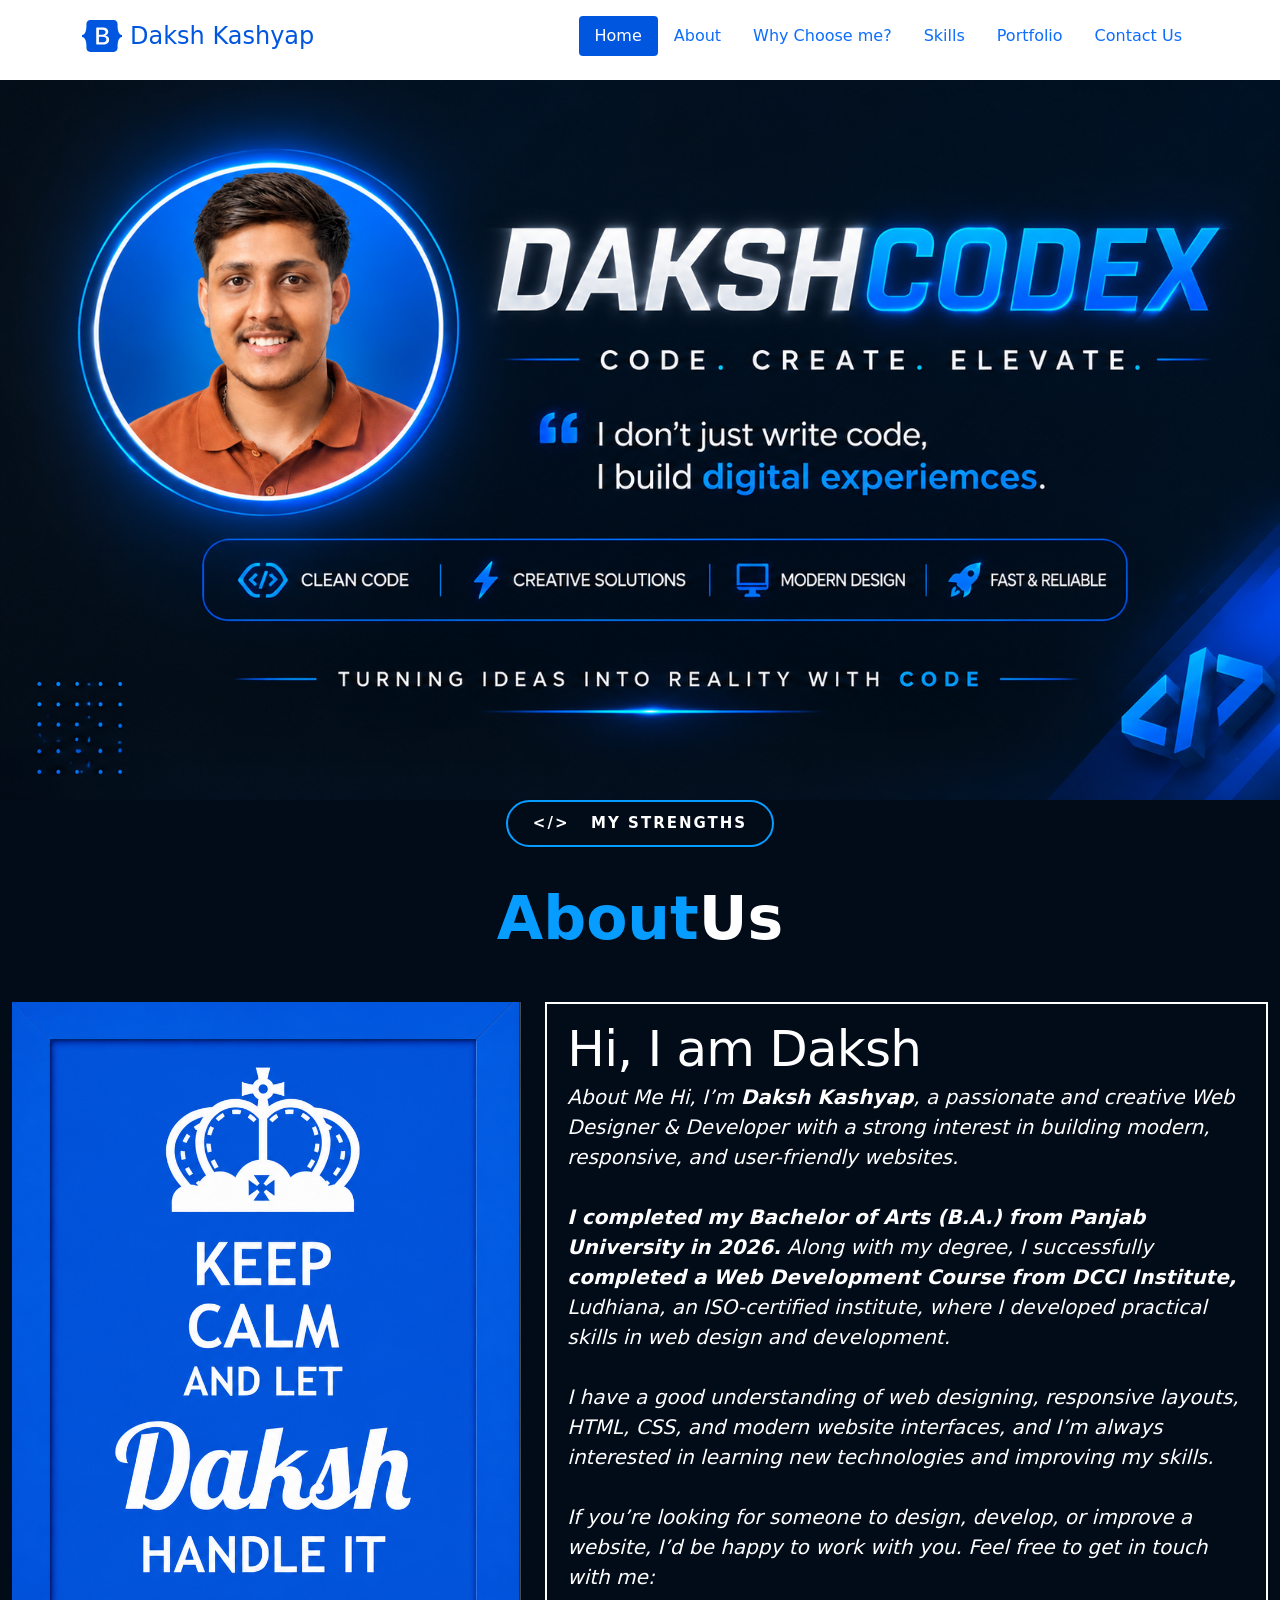
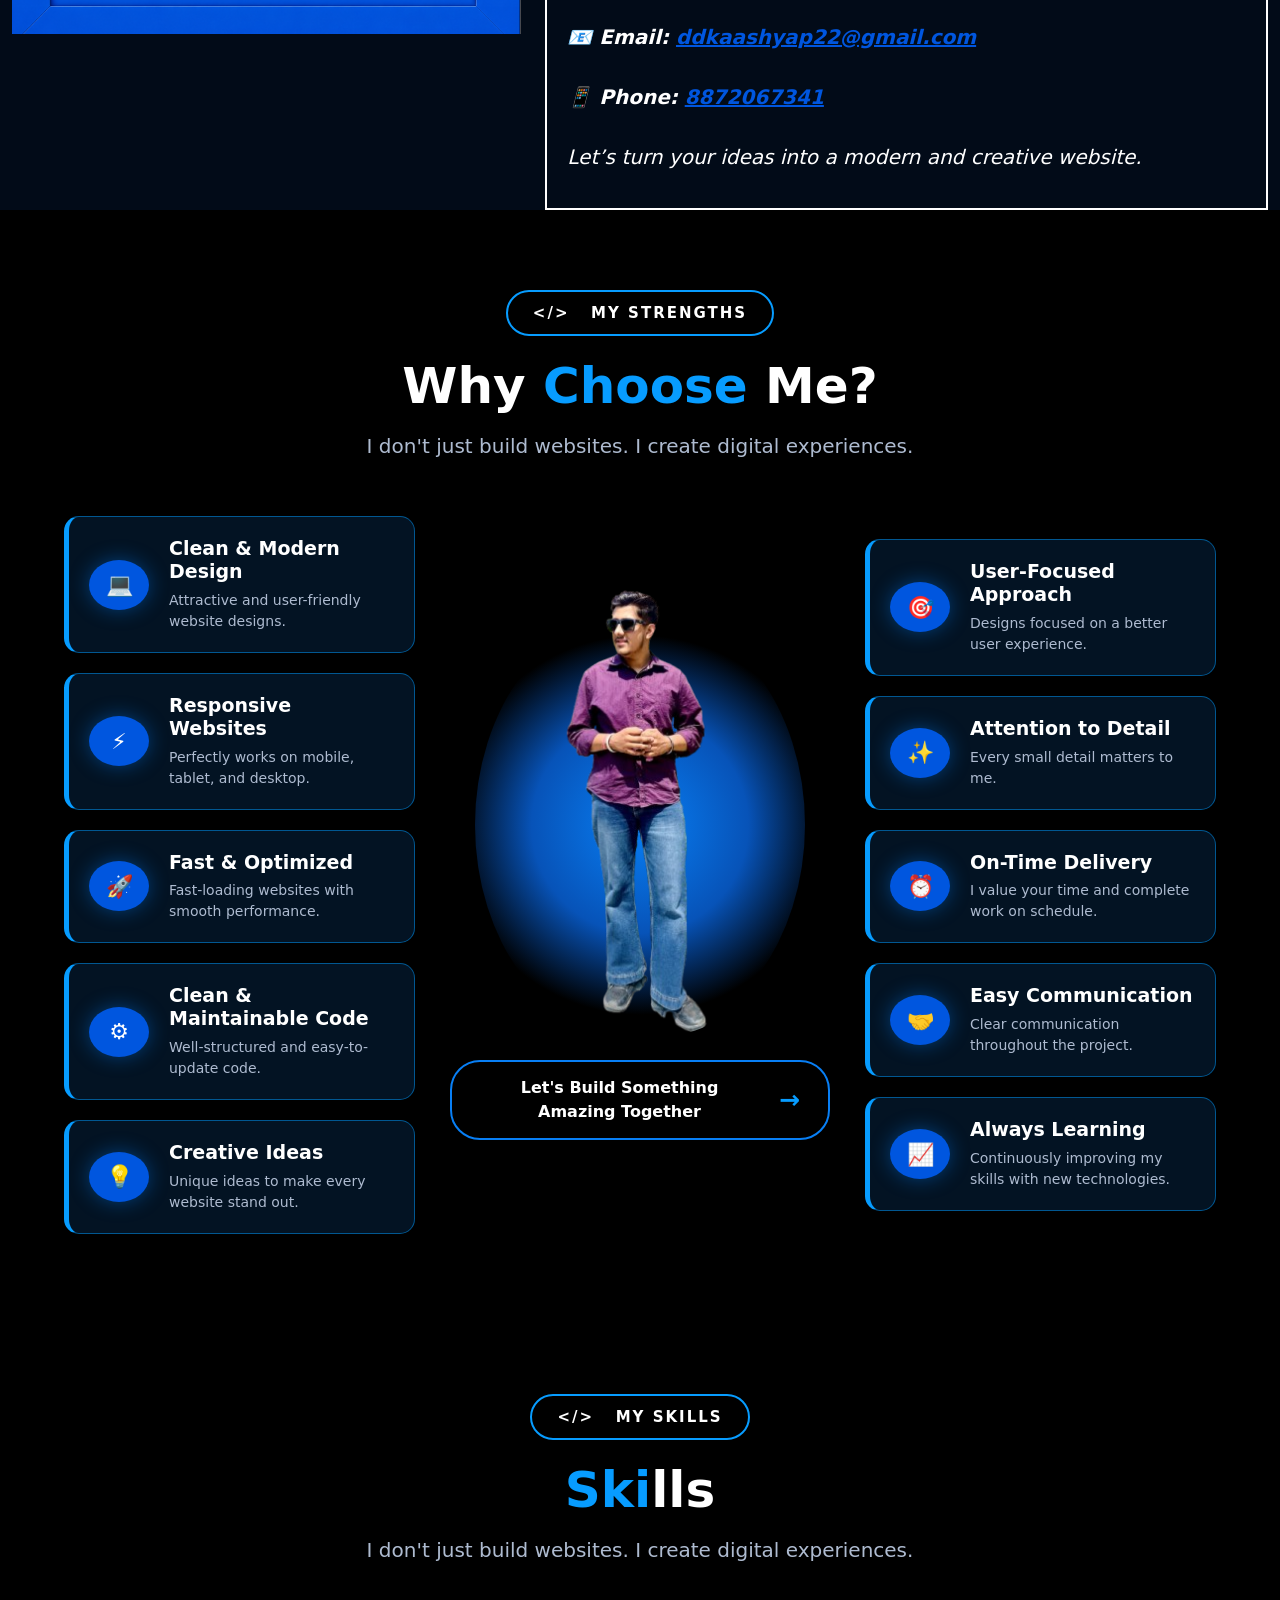
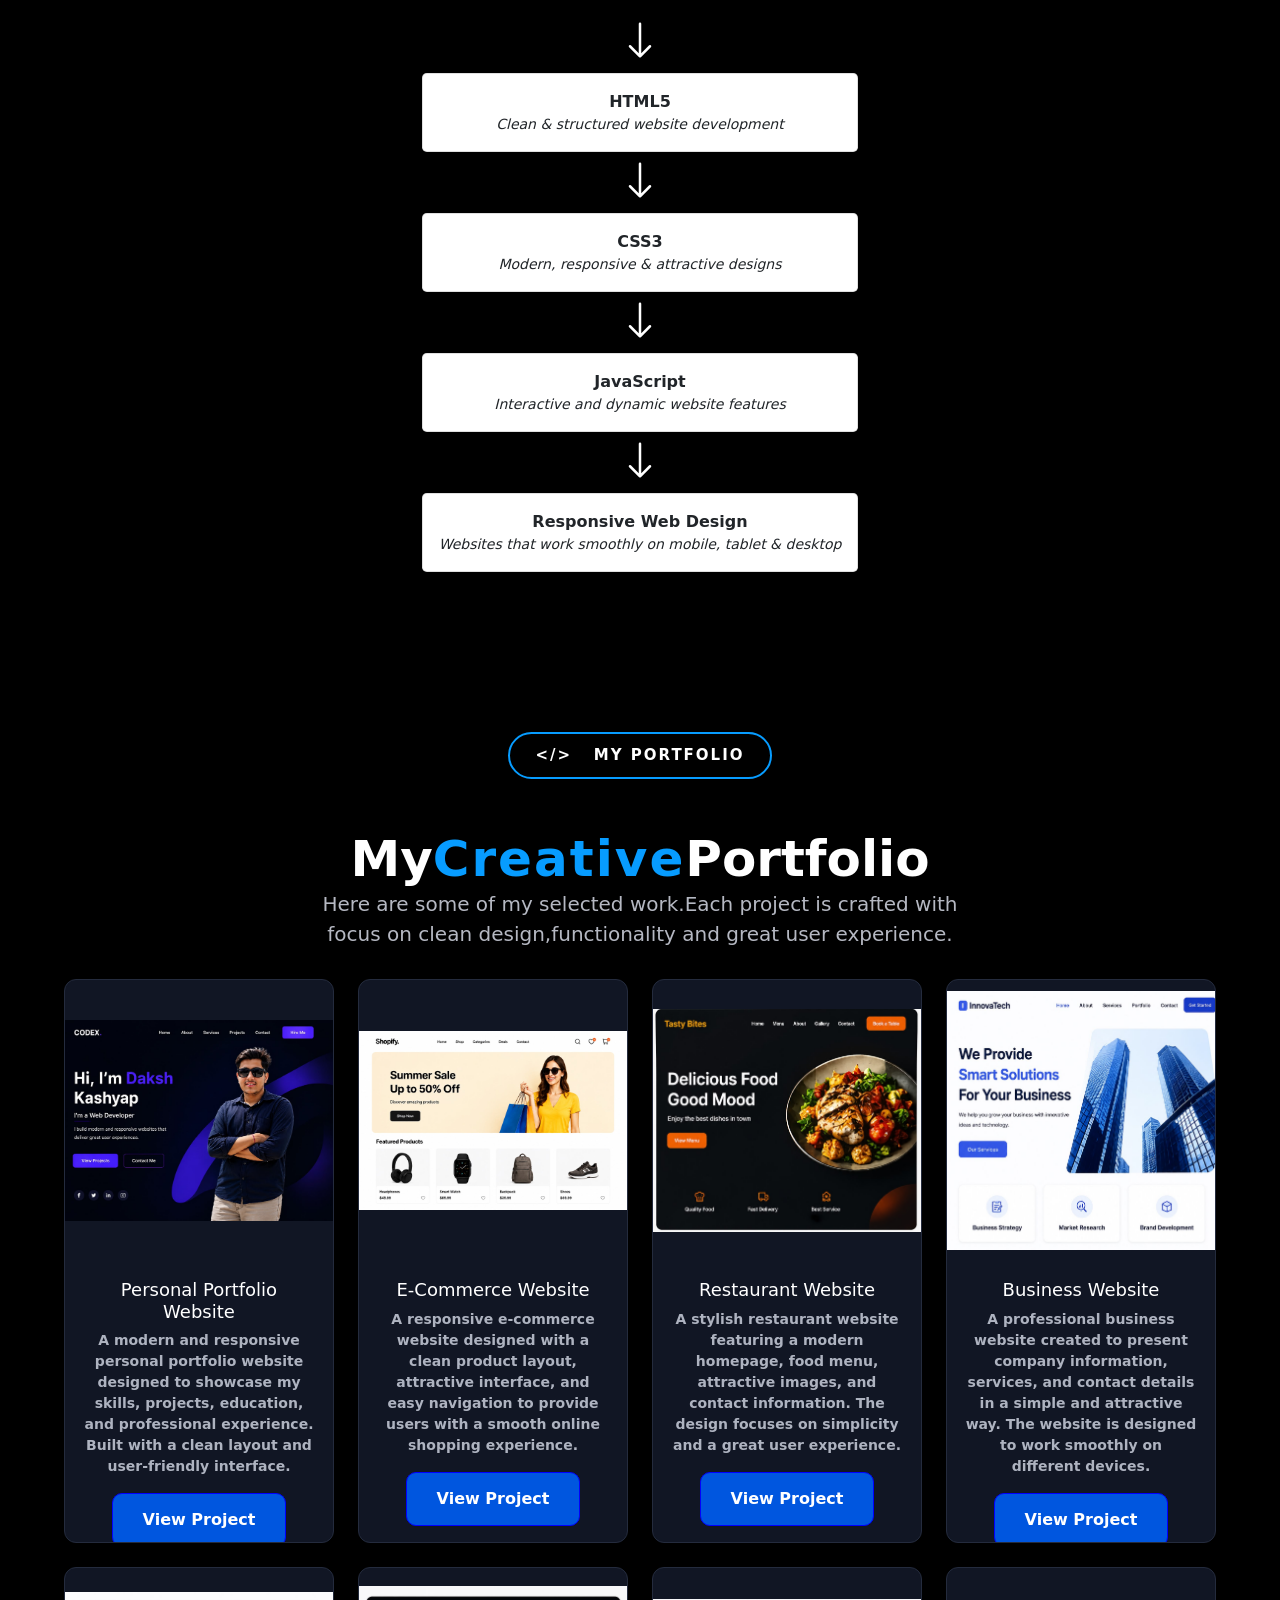
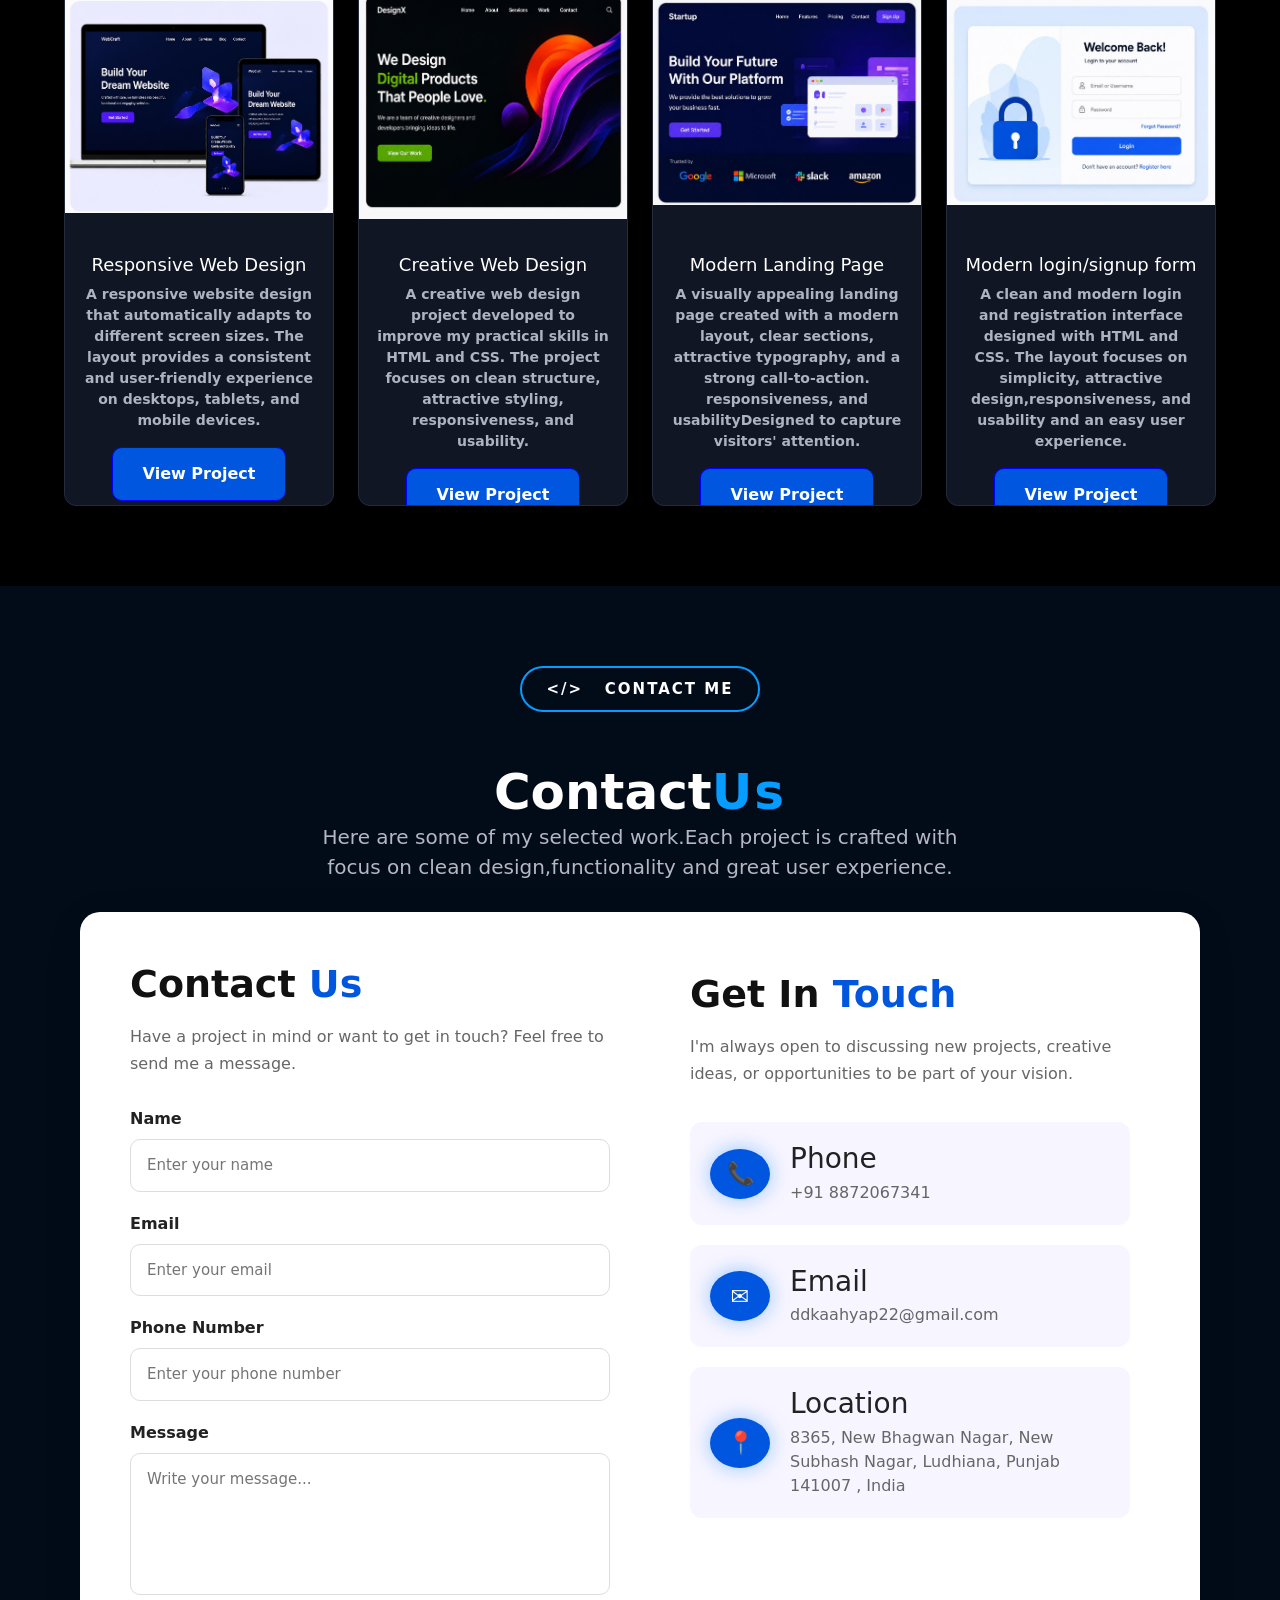
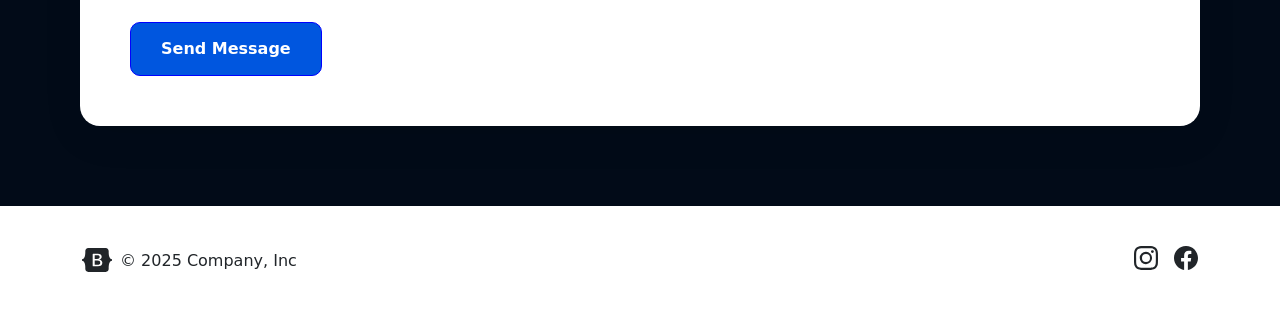
<file: index.html>
<!DOCTYPE html>
<html lang="en">
<head>
  <title>dk-practice</title>
  <meta charset="UTF-8">
  <meta name="viewport" content="width=device-width,initial-scale="1.0">
  <link href="assets/css/bootstrap.min.css" rel="stylesheet">
  <link rel="stylesheet" href="assets/css/carousel.css">
  <script src="assets/js/color-modes.js"></script>
  <link href="assets/css/features.css" rel="stylesheet" />
   <link rel="stylesheet" href="assets/css/style.css">
     <meta name="theme-color" content="#712cf9" />
  
  
   
  
   
</head>
<body>
 <svg xmlns="http://www.w3.org/2000/svg" class="d-none">
      <symbol id="check2" viewBox="0 0 16 16">
        <path
          d="M13.854 3.646a.5.5 0 0 1 0 .708l-7 7a.5.5 0 0 1-.708 0l-3.5-3.5a.5.5 0 1 1 .708-.708L6.5 10.293l6.646-6.647a.5.5 0 0 1 .708 0z"
        ></path>
      </symbol>
      <symbol id="circle-half" viewBox="0 0 16 16">
        <path
          d="M8 15A7 7 0 1 0 8 1v14zm0 1A8 8 0 1 1 8 0a8 8 0 0 1 0 16z"
        ></path>
      </symbol>
      <symbol id="moon-stars-fill" viewBox="0 0 16 16">
        <path
          d="M6 .278a.768.768 0 0 1 .08.858 7.208 7.208 0 0 0-.878 3.46c0 4.021 3.278 7.277 7.318 7.277.527 0 1.04-.055 1.533-.16a.787.787 0 0 1 .81.316.733.733 0 0 1-.031.893A8.349 8.349 0 0 1 8.344 16C3.734 16 0 12.286 0 7.71 0 4.266 2.114 1.312 5.124.06A.752.752 0 0 1 6 .278z"
        ></path>
        <path
          d="M10.794 3.148a.217.217 0 0 1 .412 0l.387 1.162c.173.518.579.924 1.097 1.097l1.162.387a.217.217 0 0 1 0 .412l-1.162.387a1.734 1.734 0 0 0-1.097 1.097l-.387 1.162a.217.217 0 0 1-.412 0l-.387-1.162A1.734 1.734 0 0 0 9.31 6.593l-1.162-.387a.217.217 0 0 1 0-.412l1.162-.387a1.734 1.734 0 0 0 1.097-1.097l.387-1.162zM13.863.099a.145.145 0 0 1 .274 0l.258.774c.115.346.386.617.732.732l.774.258a.145.145 0 0 1 0 .274l-.774.258a1.156 1.156 0 0 0-.732.732l-.258.774a.145.145 0 0 1-.274 0l-.258-.774a1.156 1.156 0 0 0-.732-.732l-.774-.258a.145.145 0 0 1 0-.274l.774-.258c.346-.115.617-.386.732-.732L13.863.1z"
        ></path>
      </symbol>
      <symbol id="sun-fill" viewBox="0 0 16 16">
        <path
          d="M8 12a4 4 0 1 0 0-8 4 4 0 0 0 0 8zM8 0a.5.5 0 0 1 .5.5v2a.5.5 0 0 1-1 0v-2A.5.5 0 0 1 8 0zm0 13a.5.5 0 0 1 .5.5v2a.5.5 0 0 1-1 0v-2A.5.5 0 0 1 8 13zm8-5a.5.5 0 0 1-.5.5h-2a.5.5 0 0 1 0-1h2a.5.5 0 0 1 .5.5zM3 8a.5.5 0 0 1-.5.5h-2a.5.5 0 0 1 0-1h2A.5.5 0 0 1 3 8zm10.657-5.657a.5.5 0 0 1 0 .707l-1.414 1.415a.5.5 0 1 1-.707-.708l1.414-1.414a.5.5 0 0 1 .707 0zm-9.193 9.193a.5.5 0 0 1 0 .707L3.05 13.657a.5.5 0 0 1-.707-.707l1.414-1.414a.5.5 0 0 1 .707 0zm9.193 2.121a.5.5 0 0 1-.707 0l-1.414-1.414a.5.5 0 0 1 .707-.707l1.414 1.414a.5.5 0 0 1 0 .707zM4.464 4.465a.5.5 0 0 1-.707 0L2.343 3.05a.5.5 0 1 1 .707-.707l1.414 1.414a.5.5 0 0 1 0 .708z"
        ></path>
      </symbol>
    </svg>
	
	<svg xmlns="http://www.w3.org/2000/svg" class="d-none">
      <symbol id="bootstrap" viewBox="0 0 118 94">
        <title>Bootstrap</title>
        <path
          fill-rule="evenodd"
          clip-rule="evenodd"
          d="M24.509 0c-6.733 0-11.715 5.893-11.492 12.284.214 6.14-.064 14.092-2.066 20.577C8.943 39.365 5.547 43.485 0 44.014v5.972c5.547.529 8.943 4.649 10.951 11.153 2.002 6.485 2.28 14.437 2.066 20.577C12.794 88.106 17.776 94 24.51 94H93.5c6.733 0 11.714-5.893 11.491-12.284-.214-6.14.064-14.092 2.066-20.577 2.009-6.504 5.396-10.624 10.943-11.153v-5.972c-5.547-.529-8.934-4.649-10.943-11.153-2.002-6.484-2.28-14.437-2.066-20.577C105.214 5.894 100.233 0 93.5 0H24.508zM80 57.863C80 66.663 73.436 72 62.543 72H44a2 2 0 01-2-2V24a2 2 0 012-2h18.437c9.083 0 15.044 4.92 15.044 12.474 0 5.302-4.01 10.049-9.119 10.88v.277C75.317 46.394 80 51.21 80 57.863zM60.521 28.34H49.948v14.934h8.905c6.884 0 10.68-2.772 10.68-7.727 0-4.643-3.264-7.207-9.012-7.207zM49.948 49.2v16.458H60.91c7.167 0 10.964-2.876 10.964-8.281 0-5.406-3.903-8.178-11.425-8.178H49.948z"
        ></path>
      </symbol>
      <symbol id="facebook" viewBox="0 0 16 16">
        <path
          d="M16 8.049c0-4.446-3.582-8.05-8-8.05C3.58 0-.002 3.603-.002 8.05c0 4.017 2.926 7.347 6.75 7.951v-5.625h-2.03V8.05H6.75V6.275c0-2.017 1.195-3.131 3.022-3.131.876 0 1.791.157 1.791.157v1.98h-1.009c-.993 0-1.303.621-1.303 1.258v1.51h2.218l-.354 2.326H9.25V16c3.824-.604 6.75-3.934 6.75-7.951z"
        ></path>
      </symbol>
      <symbol id="instagram" viewBox="0 0 16 16">
        <path
          d="M8 0C5.829 0 5.556.01 4.703.048 3.85.088 3.269.222 2.76.42a3.917 3.917 0 0 0-1.417.923A3.927 3.927 0 0 0 .42 2.76C.222 3.268.087 3.85.048 4.7.01 5.555 0 5.827 0 8.001c0 2.172.01 2.444.048 3.297.04.852.174 1.433.372 1.942.205.526.478.972.923 1.417.444.445.89.719 1.416.923.51.198 1.09.333 1.942.372C5.555 15.99 5.827 16 8 16s2.444-.01 3.298-.048c.851-.04 1.434-.174 1.943-.372a3.916 3.916 0 0 0 1.416-.923c.445-.445.718-.891.923-1.417.197-.509.332-1.09.372-1.942C15.99 10.445 16 10.173 16 8s-.01-2.445-.048-3.299c-.04-.851-.175-1.433-.372-1.941a3.926 3.926 0 0 0-.923-1.417A3.911 3.911 0 0 0 13.24.42c-.51-.198-1.092-.333-1.943-.372C10.443.01 10.172 0 7.998 0h.003zm-.717 1.442h.718c2.136 0 2.389.007 3.232.046.78.035 1.204.166 1.486.275.373.145.64.319.92.599.28.28.453.546.598.92.11.281.24.705.275 1.485.039.843.047 1.096.047 3.231s-.008 2.389-.047 3.232c-.035.78-.166 1.203-.275 1.485a2.47 2.47 0 0 1-.599.919c-.28.28-.546.453-.92.598-.28.11-.704.24-1.485.276-.843.038-1.096.047-3.232.047s-2.39-.009-3.233-.047c-.78-.036-1.203-.166-1.485-.276a2.478 2.478 0 0 1-.92-.598 2.48 2.48 0 0 1-.6-.92c-.109-.281-.24-.705-.275-1.485-.038-.843-.046-1.096-.046-3.233 0-2.136.008-2.388.046-3.231.036-.78.166-1.204.276-1.486.145-.373.319-.64.599-.92.28-.28.546-.453.92-.598.282-.11.705-.24 1.485-.276.738-.034 1.024-.044 2.515-.045v.002zm4.988 1.328a.96.96 0 1 0 0 1.92.96.96 0 0 0 0-1.92zm-4.27 1.122a4.109 4.109 0 1 0 0 8.217 4.109 4.109 0 0 0 0-8.217zm0 1.441a2.667 2.667 0 1 1 0 5.334 2.667 2.667 0 0 1 0-5.334z"
        ></path>
      </symbol>
    </svg>
 <div class="container">
        <header
          class="d-flex flex-wrap justify-content-center py-3 mb-4 nopaddingbtm "
        >
          <a
            href="dakshweb.html"
            class="d-flex align-items-center mb-3 mb-md-0 me-md-auto link-body-emphasis text-decoration-none"
          >
            <svg class="bi me-2" width="40" height="32" aria-hidden="true">
              <use xlink:href="#bootstrap"></use>
            </svg>
            <span class="fs-4">Daksh Kashyap</span>
          </a>
          <ul class="nav nav-pills">
            <li class="nav-item">
              <a href="#home" class="nav-link active" aria-current="page">Home</a>
            </li>
            <li class="nav-item"><a href="#about" class="nav-link">About</a></li>
            <li class="nav-item"><a href="#why choose me?" class="nav-link">Why Choose me?</a></li>
            <li class="nav-item"><a href="#skills" class="nav-link">Skills</a></li>
            <li class="nav-item"><a href="#portfolio" class="nav-link">Portfolio</a></li>
			 <li class="nav-item"><a href="#contact us" class="nav-link">Contact Us</a></li>
          </ul>
        </header>
      </div>
	  
	  <section>
	  
	  <div id="home"></div>
	  
	  <div class="container-fluid px-0">
	 
	  
	  <img src="assets/images/dkshpic.png" alt="dk" class="img-fluid">
	  
	  
	  </div>
	  
	  </section>
	  
	  <div id="about"></div>
	  
	<section class="about-us">
	  
	  <div class="container-fluid ">
	  
	  
	   <div class="section-tag">&lt;/&gt; &nbsp; MY STRENGTHS</div>
	
	  <div class="row">
	  
	    <h2><span>About</span>Us</h2>
	  
	  </div>
	   
	  </div>
	  
	 </section>
	 
	
<section>	   
	   
	   <div class="container-fluid bg-dark2">
 
     <div class="row featurette">
      <div class="col-md-7 order-md-2">
	    <div class="border-2 img-top pd-20">
        <h2 class="featurette-heading color-dark"><b>Hi, I am Daksh  </b></h2>
        <p class="lead color-light"><b><i>About Me

                              Hi, I’m<b> Daksh Kashyap</b>, a passionate and creative Web Designer & Developer with a strong interest in building modern, responsive, and user-friendly websites.<br><br>

                              <b>I completed my Bachelor of Arts (B.A.) from Panjab University in 2026.</b> Along with my degree, I successfully <b>completed a Web Development Course from DCCI Institute,</b> Ludhiana, an ISO-certified institute, where I developed practical skills in web design and development.<br><br>
 
                              I have a good understanding of web designing, responsive layouts, HTML, CSS, and modern website interfaces, and I’m always interested in learning new technologies and improving my skills.<br><br>

                              If you’re looking for someone to design, develop, or improve a website, I’d be happy to work with you. Feel free to get in touch with me:<br><br>

                              📧<b> Email: <a href="mailto:ddkaashyap22@gmail.com"> ddkaashyap22@gmail.com</a></b><br><br>
                              📱<b> Phone: <a href="tel:8872067341">8872067341</a></b><br><br>

                              Let’s turn your ideas into a modern and creative website.
        </b></i></p>
      </div>
	  </div>
      <div class="col-md-5 order-md-1  ">
        
	    <img src="assets/images/dkh3.png" alt="dk" class="img-fluid img-top">
	   
      </div>
    </div>
 
 </div>	
 
 </section>
 
 
   <div id="why choose me?"></div>
   
  <section class="why-choose">
    <div class="section-tag">&lt;/&gt; &nbsp; MY STRENGTHS</div>

    <h2>Why <span>Choose</span> Me?</h2>
    <p class="subtitle">
        I don't just build websites. I create digital experiences.
    </p>

    <div class="why-container">

        <!-- LEFT SIDE -->
        <div class="why-column">

            <div class="why-card">
                <div class="icon">💻</div>
                <div>
                    <h3>Clean & Modern Design</h3>
                    <p>Attractive and user-friendly website designs.</p>
                </div>
            </div>

            <div class="why-card">
                <div class="icon">⚡</div>
                <div>
                    <h3>Responsive Websites</h3>
                    <p>Perfectly works on mobile, tablet, and desktop.</p>
                </div>
            </div>

            <div class="why-card">
                <div class="icon">🚀</div>
                <div>
                    <h3>Fast & Optimized</h3>
                    <p>Fast-loading websites with smooth performance.</p>
                </div>
            </div>

            <div class="why-card">
                <div class="icon">⚙️</div>
                <div>
                    <h3>Clean & Maintainable Code</h3>
                    <p>Well-structured and easy-to-update code.</p>
                </div>
            </div>

            <div class="why-card">
                <div class="icon">💡</div>
                <div>
                    <h3>Creative Ideas</h3>
                    <p>Unique ideas to make every website stand out.</p>
                </div>
            </div>

        </div>


        <!-- CENTER -->
        <div class="why-center">

            <div class="profile-glow">
                <img src="assets/images/dksh2.png" alt="Daksh Kashyap">
            </div>

            <a href="#contact" class="why-btn">
                Let's Build Something Amazing Together
                <span>→</span>
            </a>

        </div>


        <!-- RIGHT SIDE -->
        <div class="why-column">

            <div class="why-card">
                <div class="icon">🎯</div>
                <div>
                    <h3>User-Focused Approach</h3>
                    <p>Designs focused on a better user experience.</p>
                </div>
            </div>

            <div class="why-card">
                <div class="icon">✨</div>
                <div>
                    <h3>Attention to Detail</h3>
                    <p>Every small detail matters to me.</p>
                </div>
            </div>

            <div class="why-card">
                <div class="icon">⏰</div>
                <div>
                    <h3>On-Time Delivery</h3>
                    <p>I value your time and complete work on schedule.</p>
                </div>
            </div>

            <div class="why-card">
                <div class="icon">🤝</div>
                <div>
                    <h3>Easy Communication</h3>
                    <p>Clear communication throughout the project.</p>
                </div>
            </div>

            <div class="why-card">
                <div class="icon">📈</div>
                <div>
                    <h3>Always Learning</h3>
                    <p>Continuously improving my skills with new technologies.</p>
                </div>
            </div>

        </div>

    </div>
</section>


 <div id="skills"></div>
  <section class="why-choose">
   
   
   <div class="section-tag">&lt;/&gt; &nbsp; MY SKILLS</div>

    <h2><span>Ski</span>lls</h2>
    <p class="subtitle">
        I don't just build websites. I create digital experiences.
    </p>
	   
	

 <div
      class="d-flex flex-column flex-md-row  gap-4  align-items-center justify-content-center"
    >
      <div class="list-group list-group-checkable d-grid gap-2 border-0 ">
	  
	  <div class="arrow">
	  
        <svg xmlns="http://www.w3.org/2000/svg" width="16" height="16" fill="currentColor" class="bi bi-arrow-down" viewBox="0 0 16 16">
        <path fill-rule="evenodd" d="M8 1a.5.5 0 0 1 .5.5v11.793l3.146-3.147a.5.5 0 0 1 .708.708l-4 4a.5.5 0 0 1-.708 0l-4-4a.5.5 0 0 1 .708-.708L7.5 13.293V1.5A.5.5 0 0 1 8 1"/>
        </svg>

      </div>
	  
        <label
          class="list-group-item rounded-3 py-3"
          for="listGroupCheckableRadios1"
        >
         <b>HTML5</b>
          <span class="d-block small opacity-50"
            ><i>Clean & structured website development</i></span
          >
        </label>
        
        
        <div class="arrow">
	  
        <svg xmlns="http://www.w3.org/2000/svg" width="16" height="16" fill="currentColor" class="bi bi-arrow-down" viewBox="0 0 16 16">
        <path fill-rule="evenodd" d="M8 1a.5.5 0 0 1 .5.5v11.793l3.146-3.147a.5.5 0 0 1 .708.708l-4 4a.5.5 0 0 1-.708 0l-4-4a.5.5 0 0 1 .708-.708L7.5 13.293V1.5A.5.5 0 0 1 8 1"/>
        </svg>

        </div>
		
        <label
          class="list-group-item rounded-3 py-3"
          for="listGroupCheckableRadios2"
        >
        <b>CSS3</b>
          <span class="d-block small opacity-50"
            ><i>Modern, responsive & attractive designs</i></span
          >
        </label>
        
		 <div class="arrow">
	  
        <svg xmlns="http://www.w3.org/2000/svg" width="16" height="16" fill="currentColor" class="bi bi-arrow-down" viewBox="0 0 16 16">
        <path fill-rule="evenodd" d="M8 1a.5.5 0 0 1 .5.5v11.793l3.146-3.147a.5.5 0 0 1 .708.708l-4 4a.5.5 0 0 1-.708 0l-4-4a.5.5 0 0 1 .708-.708L7.5 13.293V1.5A.5.5 0 0 1 8 1"/>
        </svg>

        </div>
		
        <label
          class="list-group-item rounded-3 py-3"
          for="listGroupCheckableRadios3"
        >
         <b>JavaScript</b>
          <span class="d-block small opacity-50"
            ><i>Interactive and dynamic website features</i></span
          >
        </label>
      
	   <div class="arrow">
	  
        <svg xmlns="http://www.w3.org/2000/svg" width="16" height="16" fill="currentColor" class="bi bi-arrow-down" viewBox="0 0 16 16">
        <path fill-rule="evenodd" d="M8 1a.5.5 0 0 1 .5.5v11.793l3.146-3.147a.5.5 0 0 1 .708.708l-4 4a.5.5 0 0 1-.708 0l-4-4a.5.5 0 0 1 .708-.708L7.5 13.293V1.5A.5.5 0 0 1 8 1"/>
        </svg>

        </div>
	  
        <label
          class="list-group-item rounded-3 py-3"
          for="listGroupCheckableRadios4"
        >
        <b>Responsive Web Design</b>
          <span class="d-block small opacity-50"><i>Websites that work smoothly on mobile, tablet & desktop</i></span>
        </label>
      </div>
    </div>
	
	</section>
	
	
	
 
   
    <section class="why-choose" id="portfolio">
	 
	  <div class="section-tag">&lt;/&gt; &nbsp; MY PORTFOLIO</div>
	
		
	  <div class="portfolio-heading">

        <h2>My<span>Creative</span>Portfolio</h2>
        <p class="subtitle">
        Here are some of my selected work.Each project is crafted with focus on clean design,functionality and great user experience.
         </p>
	
	   </div>

   	
          <div class="row row-cols-1 row-cols-sm-2 row-cols-lg-4 g-4">
		  
            <div class="col">
			
              <div class="portfolio-card">
			  
               <a href="/portfolio.html"><img src="assets/images/daksh2.jpg" alt="dk"></a>
				
                <div class="card-content">
				
				 <a href="/portfolio.html"><h3>Personal Portfolio Website</h3></a>
				
                   <a href="/portfolio.html"><p>
                  A modern and responsive personal portfolio website designed to showcase my skills, projects, education, and professional experience. Built with a clean layout and user-friendly interface.
                  </p></a>
			  <a href="/portfolio.html"><button type="project" class="send-btn">View Project</button></a>
				 
				  
                  <div
                    class="d-flex justify-content-between align-items-center"
                  >
                    <div class="btn-group">          
      
                    </div>
            
                  </div>
                </div>
              </div>
            </div>
			
			
             <div class="col">
			
              <div class="portfolio-card">
			  
             <a href="/portfolio.html"><img src="assets/images/shopily.jpg" alt="dk"></a>
				
                <div class="card-content">
				
				 <a href="/portfolio.html"><h3>E-Commerce Website</h3></a>
				
                   <a href="/portfolio.html"><p>
                   A responsive e-commerce website designed with a clean product layout, attractive interface, and easy navigation to provide users with a smooth online shopping experience.
                  </p></a>
				  
			  <a href="/portfolio.html"><button type="project" class="send-btn">View Project</button></a>
				  
                  <div
                    class="d-flex justify-content-between align-items-center"
                  >
                    
                  </div>
                </div>
              </div>
            </div>
			
			
			  <div class="col">
			
              <div class="portfolio-card">
			  
              <a href="/portfolio.html"><img src="assets/images/food.jpeg" alt="dk"></a>
				
                <div class="card-content">
				
				 <a href="/portfolio.html"><h3>Restaurant Website</h3></a>
				
                   <a href="/portfolio.html"><p>
                   A stylish restaurant website featuring a modern homepage, food menu, attractive images, and contact information. The design focuses on simplicity and a great user experience.
                  </p></a>
				  
				  <a href="/portfolio.html"><button type="project" class="send-btn">View Project</button></a>
				  
                  <div
                    class="d-flex justify-content-between align-items-center"
                  >
                    
                  </div>
                </div>
              </div>
            </div>
			
			
           <div class="col">
			
              <div class="portfolio-card">
			  
                <a href="/portfolio.html"><img src="assets/images/building.jpeg" alt="dk"></a>
				
                <div class="card-content">
				
				 <a href="/portfolio.html"><h3>Business Website</h3></a>
				
                   <a href="/portfolio.html"><p>
                 A professional business website created to present company information, services, and contact details in a simple and attractive way. The website is designed to work smoothly on different devices.
                  </p></a>
				    <a href="/portfolio.html"><button type="project" class="send-btn">View Project</button></a>
				  
                  <div
                    class="d-flex justify-content-between align-items-center"
                  >
                     
                  </div>
                </div>
              </div>
            </div>
			
			
         <div class="col">
			
              <div class="portfolio-card">
			  
                <a href="/portfolio.html"><img src="assets/images/dreamweb.jpeg" alt="dk">
				
                <div class="card-content">
				
				 <a href="/portfolio.html"><h3>Responsive Web Design</h3></a>
				
                   <a href="/portfolio.html"><p>
                  A responsive website design that automatically adapts to different screen sizes. The layout provides a consistent and user-friendly experience on desktops, tablets, and mobile devices.
                  </p></a>
				  
		  <a href="/portfolio.html"><button type="project" class="send-btn">View Project</button></a>
				  
                  <div
                    class="d-flex justify-content-between align-items-center"
                  >
                  
                  </div>
                </div>
              </div>
            </div>
			
			
             <div class="col">
			
              <div class="portfolio-card">
			  
                <a href="/portfolio.html"><img src="assets/images/designx.jpeg" alt="dk"></a>
				
                <div class="card-content">
				
				 <a href="/portfolio.html"><h3>Creative Web Design</h3></a>
				
                  <a href="/portfolio.html"><p>
                   A creative web design project developed to improve my practical skills in HTML and CSS. The project focuses on clean structure, attractive styling, responsiveness, and usability.
                  </p></a>
				  
			  <a href="/portfolio.html"><button type="project" class="send-btn">View Project</button></a>
				  
                  <div
                    class="d-flex justify-content-between align-items-center"
                  >
                  
                  </div>
                </div>
              </div>
            </div>
			
			
			
           <div class="col">
			
              <div class="portfolio-card">
			  
               <a href="/portfolio.html"><img src="assets/images/startup.jpeg" alt="dk"></a>
				
                <div class="card-content">
				
				 <a href="/portfolio.html"><h3>Modern Landing Page</h3></a>
				
                   <a href="/portfolio.html"><p>
                   A visually appealing landing page created with a modern layout, clear sections, attractive typography, and a strong call-to-action. responsiveness, and usabilityDesigned to capture visitors' attention.
                  </p></a>
				  
				  <a href="/portfolio.html"><button type="project" class="send-btn">View Project</button></a>
				  
                  <div
                    class="d-flex justify-content-between align-items-center"
                  >
                  
                  </div>
                </div>
              </div>
            </div>
			
			
		  <div class="col">
			
              <div class="portfolio-card">
			  
                <a href="/portfolio.html"><img src="assets/images/login.jpeg" alt="dk"></a>
				
                <div class="card-content">
				
				 <a href="/portfolio.html"><h3>Modern login/signup form</h3></a>
				
                   <a href="/portfolio.html"><p>
                  A clean and modern login and registration interface designed with HTML and CSS. The layout focuses on simplicity, attractive design,responsiveness, and usability and an easy user experience.
                  </p></a>
				  
				  
				  <a href="/portfolio.html"><button type="project" class="send-btn">View Project</button></a>
				  
				  
				  <!-- Modal -->
					<div class="modal fade" id="exampleModal" tabindex="-1" aria-labelledby="exampleModalLabel" aria-hidden="true">
					<div class="modal-dialog">
					<div class="modal-content">=
					  <div class="modal-header">
						<h5 class="modal-title" id="exampleModalLabel">Modern login/signup form</h5>
						<button type="button" class="btn-close" data-bs-dismiss="modal" aria-label="Close"></button>
					  </div>
					  <div class="modal-body">
					   <img src="assets/images/login.jpeg" alt="dk"><br>
						 <p>
                           A clean and modern login and registration interface designed with HTML and CSS. The layout focuses on simplicity, attractive design,responsiveness, and usability and an easy user experience.
                         </p>
				  
					  </div>
					  <div class="modal-footer">
						<button type="button" class="btn btn-secondary" data-bs-dismiss="modal">Close</button>
						<button type="button" class="btn btn-primary">Save changes</button>
					  </div>
					</div>
					</div>
					</div>
								  
     
    			 <div class="d-flex justify-content-between align-items-center">
                   
                  </div>
                </div>
              </div>
            </div>

			
			
          </div>
        </div>
      </div>
	  </div>

  
  </section>
  
  
  
  <!-- Contact Us Section -->
  
   <div id="contact us"></div>
   
<section class="contact-section bg-dark2 why-choose" id="contact">


	

   <div class="section-tag">&lt;/&gt; &nbsp; CONTACT ME</div>
	
		
	  <div class="portfolio-heading">

        <h2>Contact<span>Us</span></h2>
        <p class="subtitle">
        Here are some of my selected work.Each project is crafted with focus on clean design,functionality and great user experience.
         </p>
	
	   </div>
	
  
    
  
    <div class="contact-container text-left leftcontent">

        <!-- Left Side - Contact Form -->
        <div class="contact-form">

            <h2>Contact <span>Us</span></h2>
            <p class="contact-intro">
                Have a project in mind or want to get in touch?
                Feel free to send me a message.
            </p>

              <form action="https://docs.google.com/forms/d/e/1FAIpQLSe0E-BBzVwy4s4Ru3QJNjTr3Bp5vMSB1yU3gxflwJy6zlw7PQ/formResponse"
      method="POST">

				<div class="input-box">
					<label>Name</label>
					<input
						type="text"
						placeholder="Enter your name"
						name="entry.2005620554"
						required>
				</div>

				<div class="input-box">
					<label>Email</label>
					<input
						type="email"
						placeholder="Enter your email"
						name="entry.1045781291"
						required>
				</div>

				<div class="input-box">
					<label>Phone Number</label>
					<input
						type="tel"
						placeholder="Enter your phone number"
						name="entry.1065046570"
						required>
				</div>

				<div class="input-box">
					<label>Message</label>
					<textarea
						placeholder="Write your message..."
						rows="5"
						name="entry.1166974658"
						required></textarea>
				</div>

				<button type="submit" class="send-btn">
					Send Message
				</button>

		    </form>

        </div>


        <!-- Right Side - Get In Touch -->
        <div class="get-touch">

            <h2>Get In <span>Touch</span></h2>

            <p>
                I'm always open to discussing new projects, creative ideas,
                or opportunities to be part of your vision.
            </p>

            <div class="contact-info">

                <div class="info-box">
                    <div class="icon">📞</div>
                    <div>
                        <h3>Phone</h3>
                        <p>+91 8872067341</p>
                    </div>
                </div>

                <div class="info-box">
                    <div class="icon">✉️</div>
                    <div>
                        <h3>Email</h3>
                        <p>ddkaahyap22@gmail.com</p>
                    </div>
                </div>

                <div class="info-box">
                    <div class="icon">📍</div>
                    <div>
                        <h3>Location</h3>
                        <p> 8365, New Bhagwan Nagar, New Subhash Nagar, Ludhiana, Punjab 141007 , India</p>
                    </div>
                </div>

            </div>

        </div>

    </div>

</section>
	  
	  
	  
	  
	   <div class="container">
      <footer
        class="d-flex flex-wrap justify-content-between align-items-center py-3 my-4 "
      >
        <div class="col-md-4 d-flex align-items-center">
          <a
            href="/"
            class="mb-3 me-2 mb-md-0 text-body-secondary text-decoration-none lh-1"
            aria-label="Bootstrap"
          >
            <svg class="bi" width="30" height="24" aria-hidden="true">
              <use xlink:href="#bootstrap"></use>
            </svg>
          </a>
          <span class="mb-3 mb-md-0 text-body-secondary"
            >&copy; 2025 Company, Inc</span
          >
        </div>
        <ul class="nav col-md-4 justify-content-end list-unstyled d-flex">
          <li class="ms-3">
            <a class="text-body-secondary" href="#" aria-label="Instagram"
              ><svg class="bi" width="24" height="24" aria-hidden="true">
                <use xlink:href="#instagram"></use></svg
            ></a>
          </li>
          <li class="ms-3">
            <a class="text-body-secondary" href="#" aria-label="Facebook"
              ><svg class="bi" width="24" height="24">
                <use xlink:href="#facebook"></use></svg
            ></a>
          </li>
        </ul>
      </footer>
	  </div>
	  <script src="assets/js/bootstrap.bundle.min.js"></script>
	  
	
	  
</body>
</html>
</file>
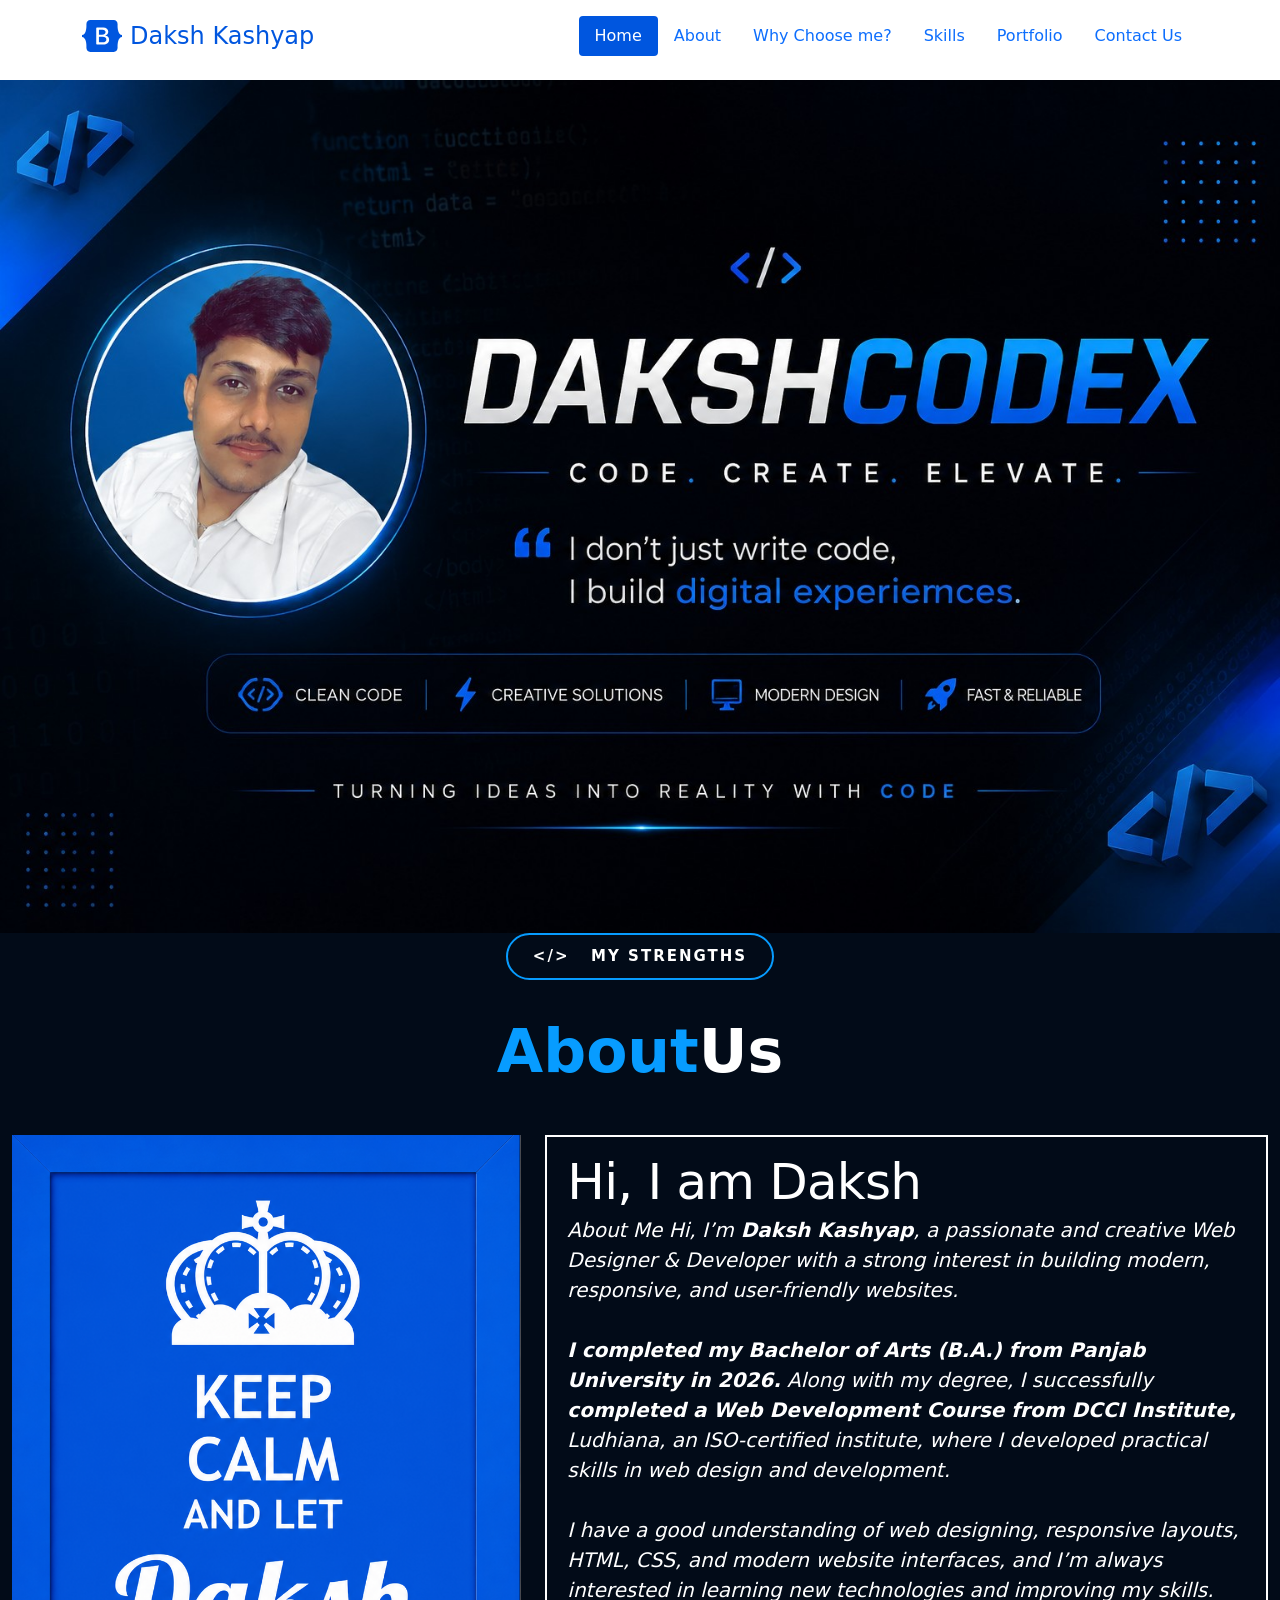
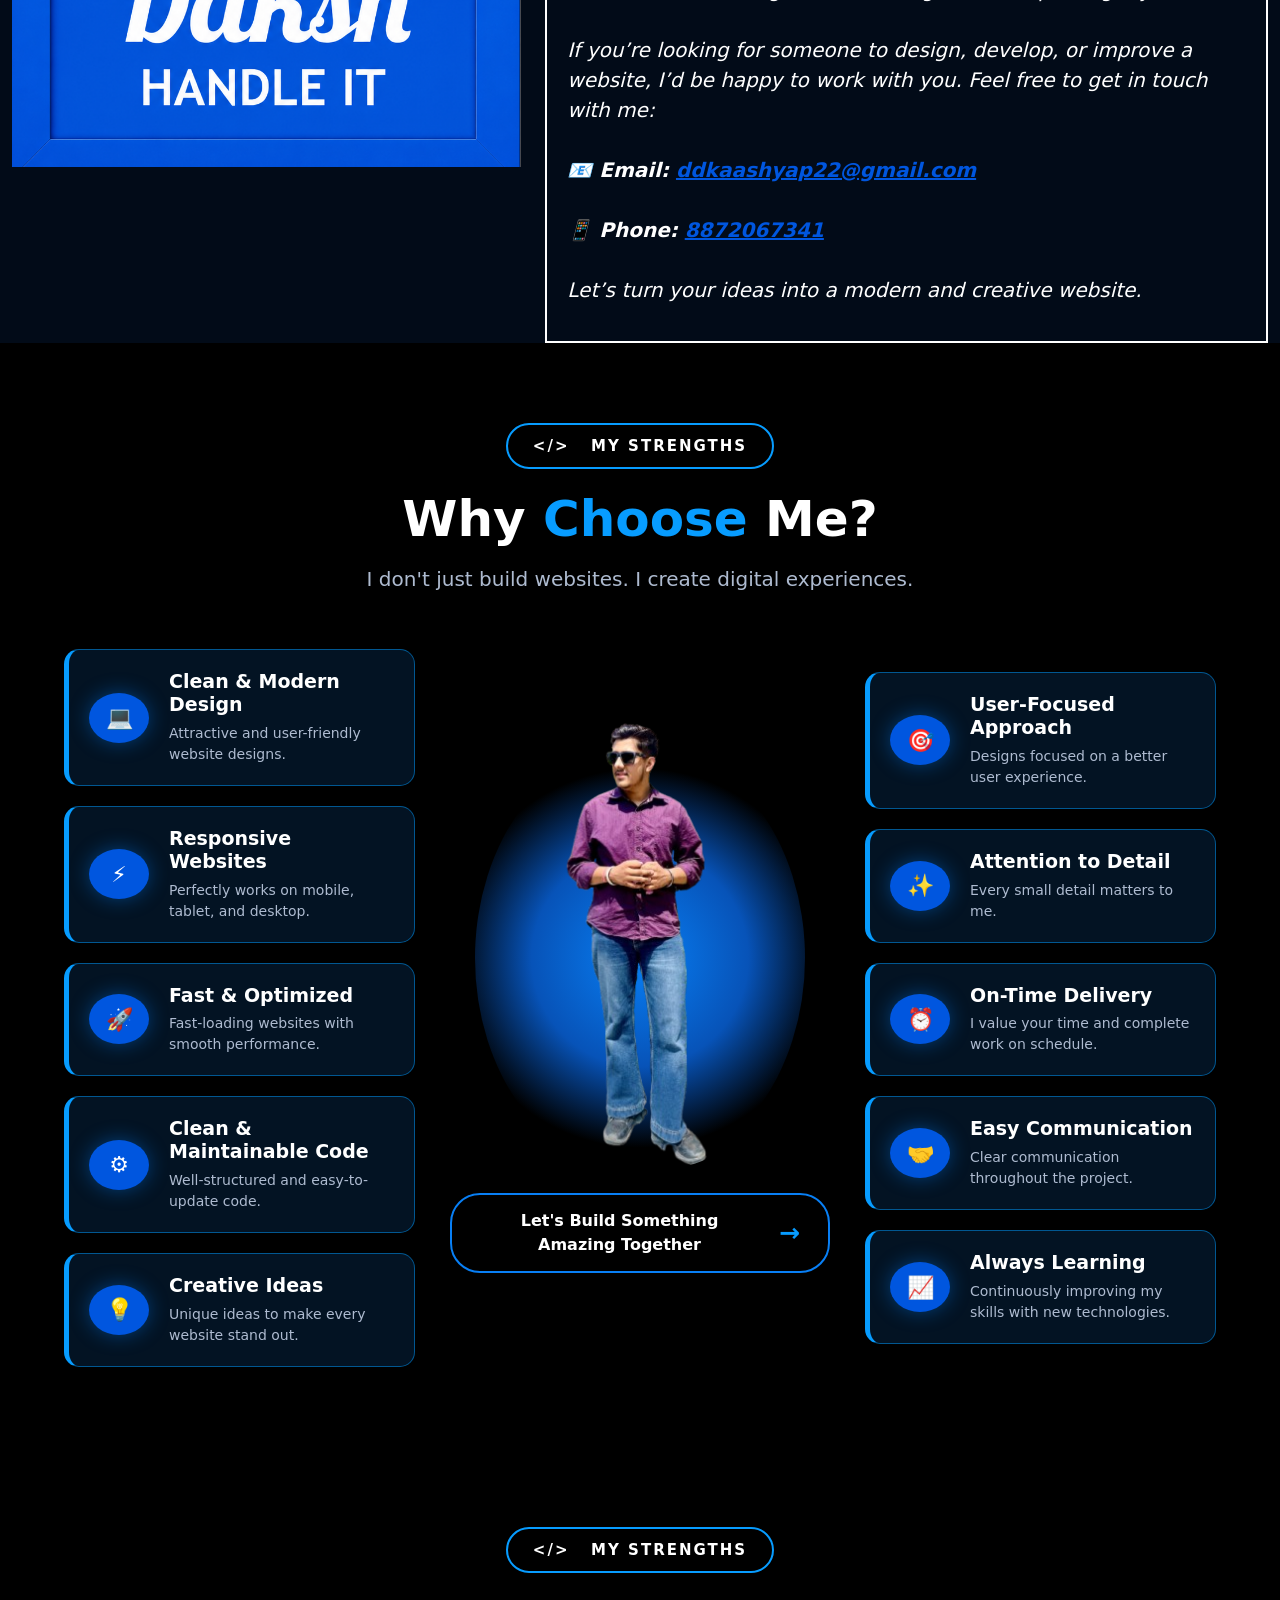
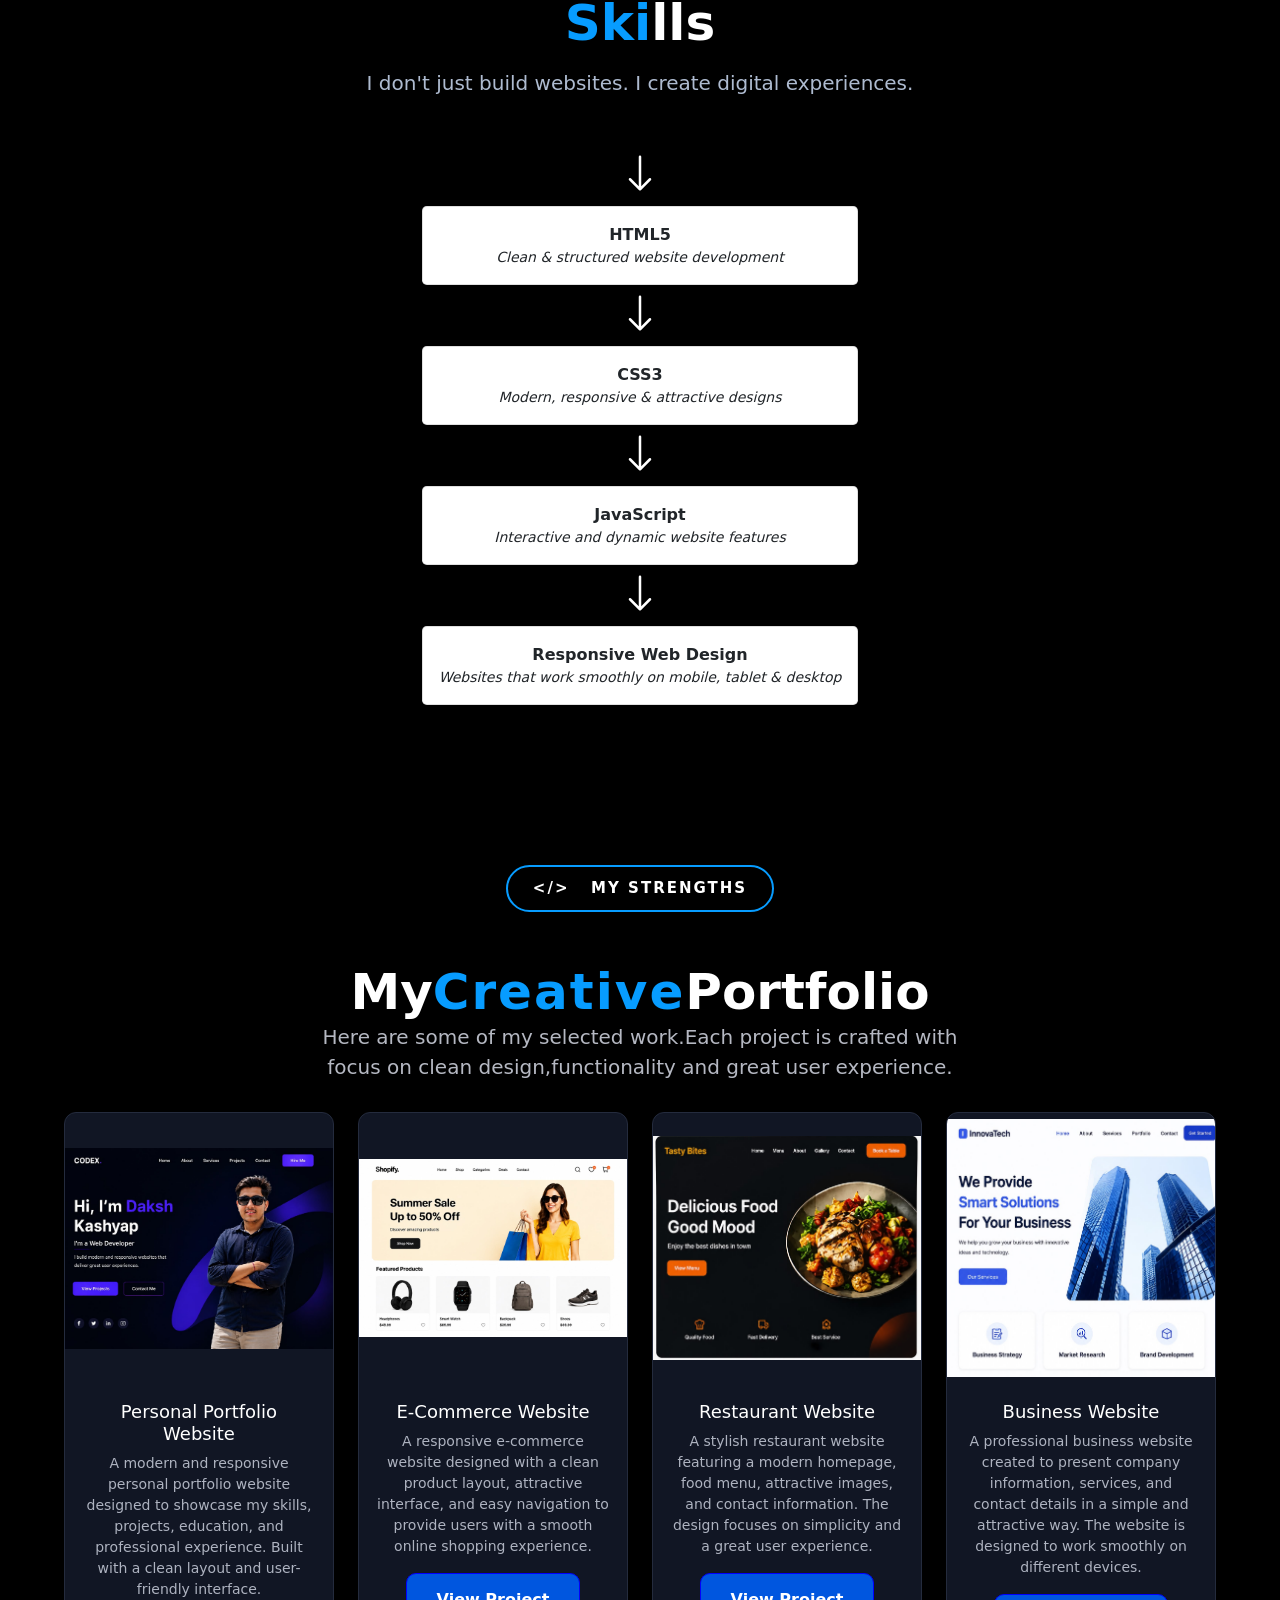
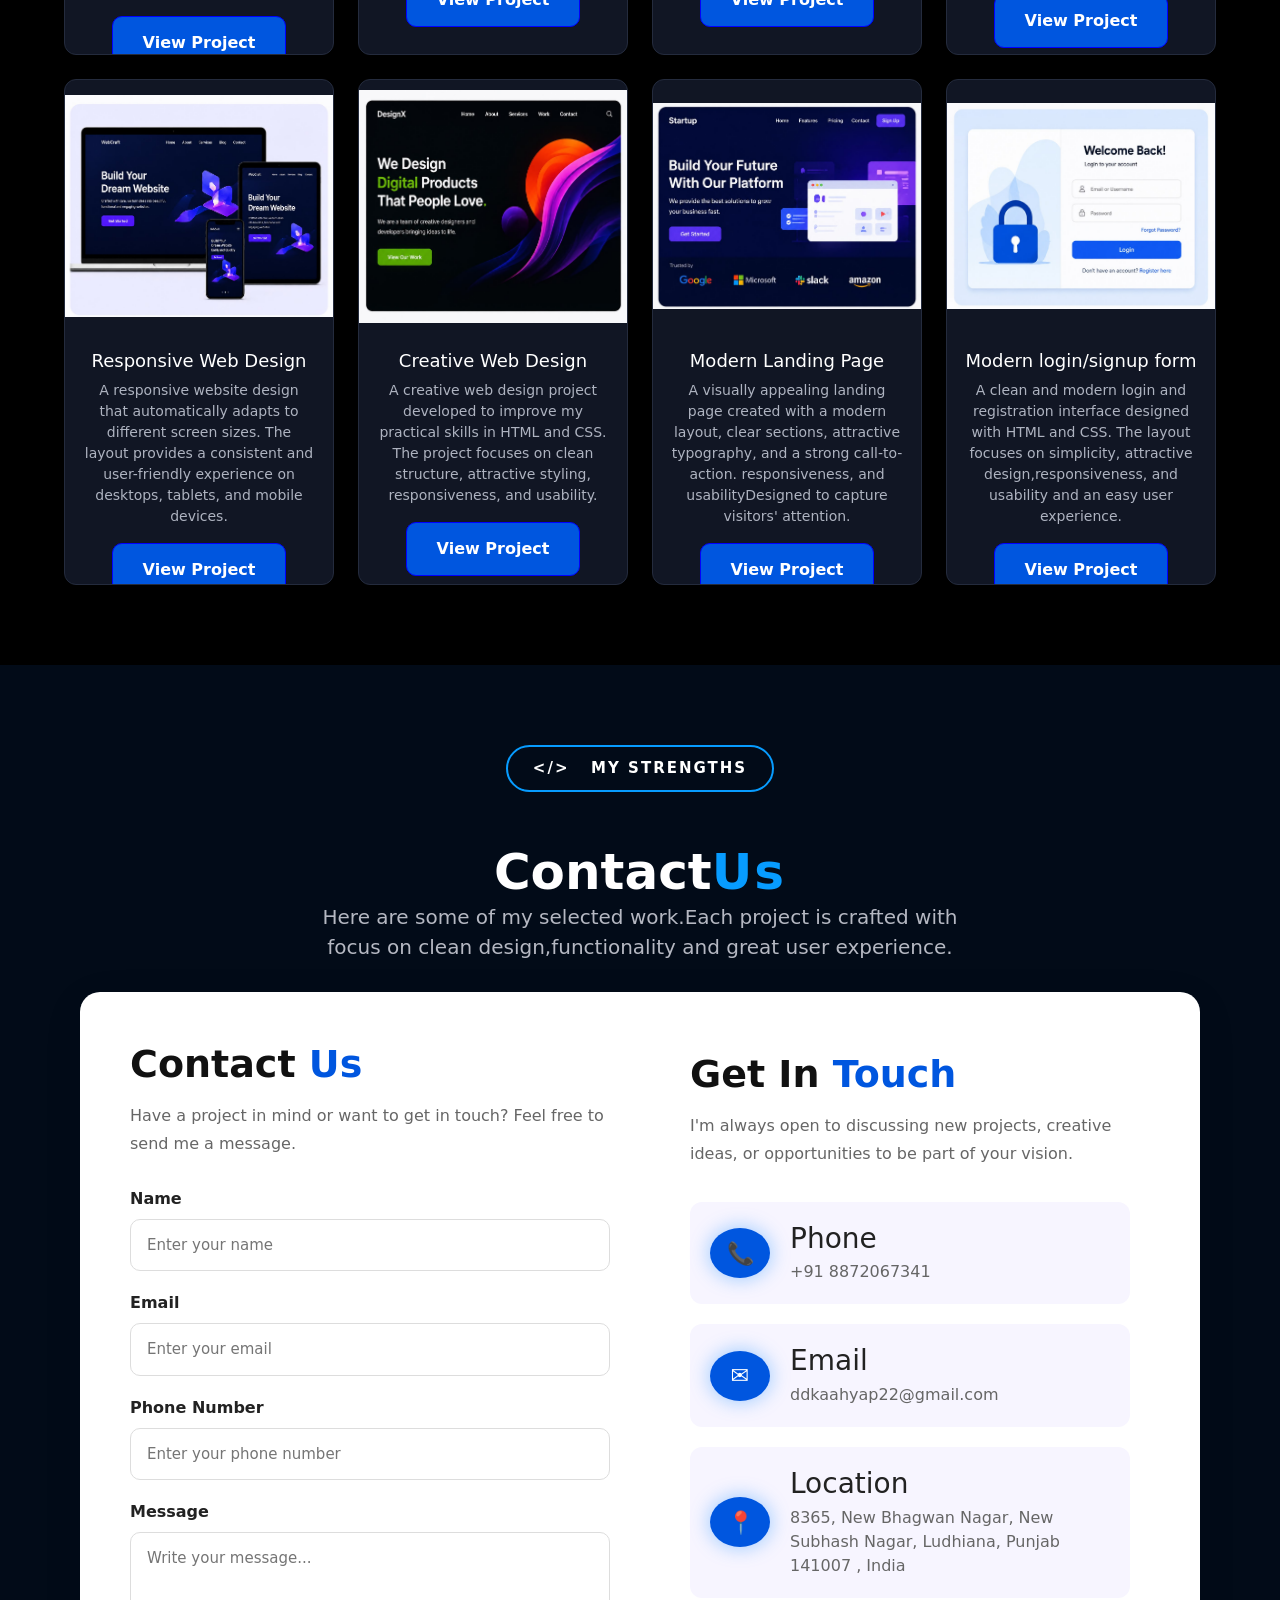
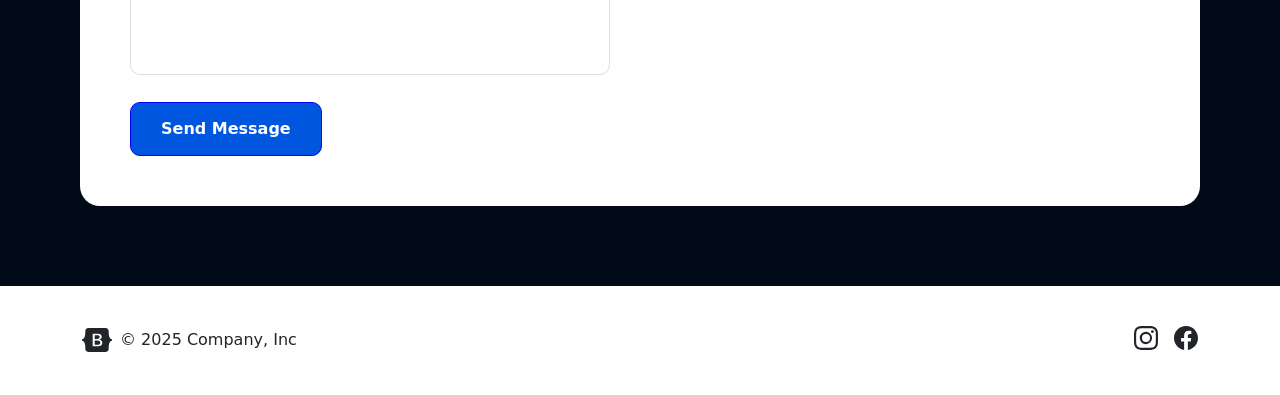
<file: dakshweb.html>
<!DOCTYPE html>
<html lang="en">
<head>
  <title>dk-practice</title>
  <meta charset="UTF-8">
  <meta name="viewport" content="width=device-width,initial-scale="1.0">
  <link href="assets/css/bootstrap.min.css" rel="stylesheet">
  <link rel="stylesheet" href="assets/css/carousel.css">
  <script src="assets/js/color-modes.js"></script>
  <link href="assets/css/features.css" rel="stylesheet" />
   <link rel="stylesheet" href="assets/css/style.css">
     <meta name="theme-color" content="#712cf9" />
  
  
   
  
   
</head>
<body>
 <svg xmlns="http://www.w3.org/2000/svg" class="d-none">
      <symbol id="check2" viewBox="0 0 16 16">
        <path
          d="M13.854 3.646a.5.5 0 0 1 0 .708l-7 7a.5.5 0 0 1-.708 0l-3.5-3.5a.5.5 0 1 1 .708-.708L6.5 10.293l6.646-6.647a.5.5 0 0 1 .708 0z"
        ></path>
      </symbol>
      <symbol id="circle-half" viewBox="0 0 16 16">
        <path
          d="M8 15A7 7 0 1 0 8 1v14zm0 1A8 8 0 1 1 8 0a8 8 0 0 1 0 16z"
        ></path>
      </symbol>
      <symbol id="moon-stars-fill" viewBox="0 0 16 16">
        <path
          d="M6 .278a.768.768 0 0 1 .08.858 7.208 7.208 0 0 0-.878 3.46c0 4.021 3.278 7.277 7.318 7.277.527 0 1.04-.055 1.533-.16a.787.787 0 0 1 .81.316.733.733 0 0 1-.031.893A8.349 8.349 0 0 1 8.344 16C3.734 16 0 12.286 0 7.71 0 4.266 2.114 1.312 5.124.06A.752.752 0 0 1 6 .278z"
        ></path>
        <path
          d="M10.794 3.148a.217.217 0 0 1 .412 0l.387 1.162c.173.518.579.924 1.097 1.097l1.162.387a.217.217 0 0 1 0 .412l-1.162.387a1.734 1.734 0 0 0-1.097 1.097l-.387 1.162a.217.217 0 0 1-.412 0l-.387-1.162A1.734 1.734 0 0 0 9.31 6.593l-1.162-.387a.217.217 0 0 1 0-.412l1.162-.387a1.734 1.734 0 0 0 1.097-1.097l.387-1.162zM13.863.099a.145.145 0 0 1 .274 0l.258.774c.115.346.386.617.732.732l.774.258a.145.145 0 0 1 0 .274l-.774.258a1.156 1.156 0 0 0-.732.732l-.258.774a.145.145 0 0 1-.274 0l-.258-.774a1.156 1.156 0 0 0-.732-.732l-.774-.258a.145.145 0 0 1 0-.274l.774-.258c.346-.115.617-.386.732-.732L13.863.1z"
        ></path>
      </symbol>
      <symbol id="sun-fill" viewBox="0 0 16 16">
        <path
          d="M8 12a4 4 0 1 0 0-8 4 4 0 0 0 0 8zM8 0a.5.5 0 0 1 .5.5v2a.5.5 0 0 1-1 0v-2A.5.5 0 0 1 8 0zm0 13a.5.5 0 0 1 .5.5v2a.5.5 0 0 1-1 0v-2A.5.5 0 0 1 8 13zm8-5a.5.5 0 0 1-.5.5h-2a.5.5 0 0 1 0-1h2a.5.5 0 0 1 .5.5zM3 8a.5.5 0 0 1-.5.5h-2a.5.5 0 0 1 0-1h2A.5.5 0 0 1 3 8zm10.657-5.657a.5.5 0 0 1 0 .707l-1.414 1.415a.5.5 0 1 1-.707-.708l1.414-1.414a.5.5 0 0 1 .707 0zm-9.193 9.193a.5.5 0 0 1 0 .707L3.05 13.657a.5.5 0 0 1-.707-.707l1.414-1.414a.5.5 0 0 1 .707 0zm9.193 2.121a.5.5 0 0 1-.707 0l-1.414-1.414a.5.5 0 0 1 .707-.707l1.414 1.414a.5.5 0 0 1 0 .707zM4.464 4.465a.5.5 0 0 1-.707 0L2.343 3.05a.5.5 0 1 1 .707-.707l1.414 1.414a.5.5 0 0 1 0 .708z"
        ></path>
      </symbol>
    </svg>
	
	<svg xmlns="http://www.w3.org/2000/svg" class="d-none">
      <symbol id="bootstrap" viewBox="0 0 118 94">
        <title>Bootstrap</title>
        <path
          fill-rule="evenodd"
          clip-rule="evenodd"
          d="M24.509 0c-6.733 0-11.715 5.893-11.492 12.284.214 6.14-.064 14.092-2.066 20.577C8.943 39.365 5.547 43.485 0 44.014v5.972c5.547.529 8.943 4.649 10.951 11.153 2.002 6.485 2.28 14.437 2.066 20.577C12.794 88.106 17.776 94 24.51 94H93.5c6.733 0 11.714-5.893 11.491-12.284-.214-6.14.064-14.092 2.066-20.577 2.009-6.504 5.396-10.624 10.943-11.153v-5.972c-5.547-.529-8.934-4.649-10.943-11.153-2.002-6.484-2.28-14.437-2.066-20.577C105.214 5.894 100.233 0 93.5 0H24.508zM80 57.863C80 66.663 73.436 72 62.543 72H44a2 2 0 01-2-2V24a2 2 0 012-2h18.437c9.083 0 15.044 4.92 15.044 12.474 0 5.302-4.01 10.049-9.119 10.88v.277C75.317 46.394 80 51.21 80 57.863zM60.521 28.34H49.948v14.934h8.905c6.884 0 10.68-2.772 10.68-7.727 0-4.643-3.264-7.207-9.012-7.207zM49.948 49.2v16.458H60.91c7.167 0 10.964-2.876 10.964-8.281 0-5.406-3.903-8.178-11.425-8.178H49.948z"
        ></path>
      </symbol>
      <symbol id="facebook" viewBox="0 0 16 16">
        <path
          d="M16 8.049c0-4.446-3.582-8.05-8-8.05C3.58 0-.002 3.603-.002 8.05c0 4.017 2.926 7.347 6.75 7.951v-5.625h-2.03V8.05H6.75V6.275c0-2.017 1.195-3.131 3.022-3.131.876 0 1.791.157 1.791.157v1.98h-1.009c-.993 0-1.303.621-1.303 1.258v1.51h2.218l-.354 2.326H9.25V16c3.824-.604 6.75-3.934 6.75-7.951z"
        ></path>
      </symbol>
      <symbol id="instagram" viewBox="0 0 16 16">
        <path
          d="M8 0C5.829 0 5.556.01 4.703.048 3.85.088 3.269.222 2.76.42a3.917 3.917 0 0 0-1.417.923A3.927 3.927 0 0 0 .42 2.76C.222 3.268.087 3.85.048 4.7.01 5.555 0 5.827 0 8.001c0 2.172.01 2.444.048 3.297.04.852.174 1.433.372 1.942.205.526.478.972.923 1.417.444.445.89.719 1.416.923.51.198 1.09.333 1.942.372C5.555 15.99 5.827 16 8 16s2.444-.01 3.298-.048c.851-.04 1.434-.174 1.943-.372a3.916 3.916 0 0 0 1.416-.923c.445-.445.718-.891.923-1.417.197-.509.332-1.09.372-1.942C15.99 10.445 16 10.173 16 8s-.01-2.445-.048-3.299c-.04-.851-.175-1.433-.372-1.941a3.926 3.926 0 0 0-.923-1.417A3.911 3.911 0 0 0 13.24.42c-.51-.198-1.092-.333-1.943-.372C10.443.01 10.172 0 7.998 0h.003zm-.717 1.442h.718c2.136 0 2.389.007 3.232.046.78.035 1.204.166 1.486.275.373.145.64.319.92.599.28.28.453.546.598.92.11.281.24.705.275 1.485.039.843.047 1.096.047 3.231s-.008 2.389-.047 3.232c-.035.78-.166 1.203-.275 1.485a2.47 2.47 0 0 1-.599.919c-.28.28-.546.453-.92.598-.28.11-.704.24-1.485.276-.843.038-1.096.047-3.232.047s-2.39-.009-3.233-.047c-.78-.036-1.203-.166-1.485-.276a2.478 2.478 0 0 1-.92-.598 2.48 2.48 0 0 1-.6-.92c-.109-.281-.24-.705-.275-1.485-.038-.843-.046-1.096-.046-3.233 0-2.136.008-2.388.046-3.231.036-.78.166-1.204.276-1.486.145-.373.319-.64.599-.92.28-.28.546-.453.92-.598.282-.11.705-.24 1.485-.276.738-.034 1.024-.044 2.515-.045v.002zm4.988 1.328a.96.96 0 1 0 0 1.92.96.96 0 0 0 0-1.92zm-4.27 1.122a4.109 4.109 0 1 0 0 8.217 4.109 4.109 0 0 0 0-8.217zm0 1.441a2.667 2.667 0 1 1 0 5.334 2.667 2.667 0 0 1 0-5.334z"
        ></path>
      </symbol>
    </svg>
 <div class="container">
        <header
          class="d-flex flex-wrap justify-content-center py-3 mb-4 nopaddingbtm "
        >
          <a
            href="dakshweb.html"
            class="d-flex align-items-center mb-3 mb-md-0 me-md-auto link-body-emphasis text-decoration-none"
          >
            <svg class="bi me-2" width="40" height="32" aria-hidden="true">
              <use xlink:href="#bootstrap"></use>
            </svg>
            <span class="fs-4">Daksh Kashyap</span>
          </a>
          <ul class="nav nav-pills">
            <li class="nav-item">
              <a href="#home" class="nav-link active" aria-current="page">Home</a>
            </li>
            <li class="nav-item"><a href="#about" class="nav-link">About</a></li>
            <li class="nav-item"><a href="#why choose me?" class="nav-link">Why Choose me?</a></li>
            <li class="nav-item"><a href="#skills" class="nav-link">Skills</a></li>
            <li class="nav-item"><a href="#portfolio" class="nav-link">Portfolio</a></li>
			 <li class="nav-item"><a href="#contact us" class="nav-link">Contact Us</a></li>
          </ul>
        </header>
      </div>
	  
	  <section>
	  
	  <div id="home"></div>
	  
	  <div class="container-fluid px-0">
	 
	  
	  <img src="assets/images/dakshweb3.jpg" alt="dk" class="img-fluid">
	  
	  
	  </div>
	  
	  </section>
	  
	  <div id="about"></div>
	  
	<section class="about-us">
	  
	  <div class="container-fluid ">
	  
	  
	   <div class="section-tag">&lt;/&gt; &nbsp; MY STRENGTHS</div>
	
	  <div class="row">
	  
	    <h2><span>About</span>Us</h2>
	  
	  </div>
	   
	  </div>
	  
	 </section>
	 
	
<section>	   
	   
	   <div class="container-fluid bg-dark2">
 
     <div class="row featurette">
      <div class="col-md-7 order-md-2">
	    <div class="border-2 img-top pd-20">
        <h2 class="featurette-heading color-dark"><b>Hi, I am Daksh  </b></h2>
        <p class="lead color-light"><b><i>About Me

                              Hi, I’m<b> Daksh Kashyap</b>, a passionate and creative Web Designer & Developer with a strong interest in building modern, responsive, and user-friendly websites.<br><br>

                              <b>I completed my Bachelor of Arts (B.A.) from Panjab University in 2026.</b> Along with my degree, I successfully <b>completed a Web Development Course from DCCI Institute,</b> Ludhiana, an ISO-certified institute, where I developed practical skills in web design and development.<br><br>
 
                              I have a good understanding of web designing, responsive layouts, HTML, CSS, and modern website interfaces, and I’m always interested in learning new technologies and improving my skills.<br><br>

                              If you’re looking for someone to design, develop, or improve a website, I’d be happy to work with you. Feel free to get in touch with me:<br><br>

                              📧<b> Email: <a href="mailto:ddkaashyap22@gmail.com"> ddkaashyap22@gmail.com</a></b><br><br>
                              📱<b> Phone: <a href="tel:8872067341">8872067341</a></b><br><br>

                              Let’s turn your ideas into a modern and creative website.
        </b></i></p>
      </div>
	  </div>
      <div class="col-md-5 order-md-1  ">
        
	    <img src="assets/images/dkh3.png" alt="dk" class="img-fluid img-top">
	   
      </div>
    </div>
 
 </div>	
 
 </section>
 
 
   <div id="why choose me?"></div>
   
  <section class="why-choose">
    <div class="section-tag">&lt;/&gt; &nbsp; MY STRENGTHS</div>

    <h2>Why <span>Choose</span> Me?</h2>
    <p class="subtitle">
        I don't just build websites. I create digital experiences.
    </p>

    <div class="why-container">

        <!-- LEFT SIDE -->
        <div class="why-column">

            <div class="why-card">
                <div class="icon">💻</div>
                <div>
                    <h3>Clean & Modern Design</h3>
                    <p>Attractive and user-friendly website designs.</p>
                </div>
            </div>

            <div class="why-card">
                <div class="icon">⚡</div>
                <div>
                    <h3>Responsive Websites</h3>
                    <p>Perfectly works on mobile, tablet, and desktop.</p>
                </div>
            </div>

            <div class="why-card">
                <div class="icon">🚀</div>
                <div>
                    <h3>Fast & Optimized</h3>
                    <p>Fast-loading websites with smooth performance.</p>
                </div>
            </div>

            <div class="why-card">
                <div class="icon">⚙️</div>
                <div>
                    <h3>Clean & Maintainable Code</h3>
                    <p>Well-structured and easy-to-update code.</p>
                </div>
            </div>

            <div class="why-card">
                <div class="icon">💡</div>
                <div>
                    <h3>Creative Ideas</h3>
                    <p>Unique ideas to make every website stand out.</p>
                </div>
            </div>

        </div>


        <!-- CENTER -->
        <div class="why-center">

            <div class="profile-glow">
                <img src="assets/images/dksh2.png" alt="Daksh Kashyap">
            </div>

            <a href="#contact" class="why-btn">
                Let's Build Something Amazing Together
                <span>→</span>
            </a>

        </div>


        <!-- RIGHT SIDE -->
        <div class="why-column">

            <div class="why-card">
                <div class="icon">🎯</div>
                <div>
                    <h3>User-Focused Approach</h3>
                    <p>Designs focused on a better user experience.</p>
                </div>
            </div>

            <div class="why-card">
                <div class="icon">✨</div>
                <div>
                    <h3>Attention to Detail</h3>
                    <p>Every small detail matters to me.</p>
                </div>
            </div>

            <div class="why-card">
                <div class="icon">⏰</div>
                <div>
                    <h3>On-Time Delivery</h3>
                    <p>I value your time and complete work on schedule.</p>
                </div>
            </div>

            <div class="why-card">
                <div class="icon">🤝</div>
                <div>
                    <h3>Easy Communication</h3>
                    <p>Clear communication throughout the project.</p>
                </div>
            </div>

            <div class="why-card">
                <div class="icon">📈</div>
                <div>
                    <h3>Always Learning</h3>
                    <p>Continuously improving my skills with new technologies.</p>
                </div>
            </div>

        </div>

    </div>
</section>


 <div id="skills"></div>
  <section class="why-choose">
   
   
   <div class="section-tag">&lt;/&gt; &nbsp; MY STRENGTHS</div>

    <h2><span>Ski</span>lls</h2>
    <p class="subtitle">
        I don't just build websites. I create digital experiences.
    </p>
	   
	

 <div
      class="d-flex flex-column flex-md-row  gap-4  align-items-center justify-content-center"
    >
      <div class="list-group list-group-checkable d-grid gap-2 border-0 ">
	  
	  <div class="arrow">
	  
        <svg xmlns="http://www.w3.org/2000/svg" width="16" height="16" fill="currentColor" class="bi bi-arrow-down" viewBox="0 0 16 16">
        <path fill-rule="evenodd" d="M8 1a.5.5 0 0 1 .5.5v11.793l3.146-3.147a.5.5 0 0 1 .708.708l-4 4a.5.5 0 0 1-.708 0l-4-4a.5.5 0 0 1 .708-.708L7.5 13.293V1.5A.5.5 0 0 1 8 1"/>
        </svg>

      </div>
	  
        <label
          class="list-group-item rounded-3 py-3"
          for="listGroupCheckableRadios1"
        >
         <b>HTML5</b>
          <span class="d-block small opacity-50"
            ><i>Clean & structured website development</i></span
          >
        </label>
        
        
        <div class="arrow">
	  
        <svg xmlns="http://www.w3.org/2000/svg" width="16" height="16" fill="currentColor" class="bi bi-arrow-down" viewBox="0 0 16 16">
        <path fill-rule="evenodd" d="M8 1a.5.5 0 0 1 .5.5v11.793l3.146-3.147a.5.5 0 0 1 .708.708l-4 4a.5.5 0 0 1-.708 0l-4-4a.5.5 0 0 1 .708-.708L7.5 13.293V1.5A.5.5 0 0 1 8 1"/>
        </svg>

        </div>
		
        <label
          class="list-group-item rounded-3 py-3"
          for="listGroupCheckableRadios2"
        >
        <b>CSS3</b>
          <span class="d-block small opacity-50"
            ><i>Modern, responsive & attractive designs</i></span
          >
        </label>
        
		 <div class="arrow">
	  
        <svg xmlns="http://www.w3.org/2000/svg" width="16" height="16" fill="currentColor" class="bi bi-arrow-down" viewBox="0 0 16 16">
        <path fill-rule="evenodd" d="M8 1a.5.5 0 0 1 .5.5v11.793l3.146-3.147a.5.5 0 0 1 .708.708l-4 4a.5.5 0 0 1-.708 0l-4-4a.5.5 0 0 1 .708-.708L7.5 13.293V1.5A.5.5 0 0 1 8 1"/>
        </svg>

        </div>
		
        <label
          class="list-group-item rounded-3 py-3"
          for="listGroupCheckableRadios3"
        >
         <b>JavaScript</b>
          <span class="d-block small opacity-50"
            ><i>Interactive and dynamic website features</i></span
          >
        </label>
      
	   <div class="arrow">
	  
        <svg xmlns="http://www.w3.org/2000/svg" width="16" height="16" fill="currentColor" class="bi bi-arrow-down" viewBox="0 0 16 16">
        <path fill-rule="evenodd" d="M8 1a.5.5 0 0 1 .5.5v11.793l3.146-3.147a.5.5 0 0 1 .708.708l-4 4a.5.5 0 0 1-.708 0l-4-4a.5.5 0 0 1 .708-.708L7.5 13.293V1.5A.5.5 0 0 1 8 1"/>
        </svg>

        </div>
	  
        <label
          class="list-group-item rounded-3 py-3"
          for="listGroupCheckableRadios4"
        >
        <b>Responsive Web Design</b>
          <span class="d-block small opacity-50"><i>Websites that work smoothly on mobile, tablet & desktop</i></span>
        </label>
      </div>
    </div>
	
	</section>
	
	
	
 
   
    <section class="why-choose" id="portfolio">
	 
	  <div class="section-tag">&lt;/&gt; &nbsp; MY STRENGTHS</div>
	
		
	  <div class="portfolio-heading">

        <h2>My<span>Creative</span>Portfolio</h2>
        <p class="subtitle">
        Here are some of my selected work.Each project is crafted with focus on clean design,functionality and great user experience.
         </p>
	
	   </div>

   	
          <div class="row row-cols-1 row-cols-sm-2 row-cols-lg-4 g-4">
		  
            <div class="col">
			
              <div class="portfolio-card">
			  
                <img src="assets/images/daksh2.jpg" alt="dk">
				
                <div class="card-content">
				
				<h3>Personal Portfolio Website</h3>
				
                  <p>
                  A modern and responsive personal portfolio website designed to showcase my skills, projects, education, and professional experience. Built with a clean layout and user-friendly interface.
                  </p>
			  <button type="project" class="send-btn">View Project</button>
				 
				  
                  <div
                    class="d-flex justify-content-between align-items-center"
                  >
                    <div class="btn-group">          
      
                    </div>
            
                  </div>
                </div>
              </div>
            </div>
			
			
             <div class="col">
			
              <div class="portfolio-card">
			  
                <img src="assets/images/shopily.jpg" alt="dk">
				
                <div class="card-content">
				
				<h3>E-Commerce Website</h3>
				
                  <p>
                   A responsive e-commerce website designed with a clean product layout, attractive interface, and easy navigation to provide users with a smooth online shopping experience.
                  </p>
				  
			  <button type="project" class="send-btn">View Project</button>
				  
                  <div
                    class="d-flex justify-content-between align-items-center"
                  >
                    
                  </div>
                </div>
              </div>
            </div>
			
			
			  <div class="col">
			
              <div class="portfolio-card">
			  
                <img src="assets/images/food.jpeg" alt="dk">
				
                <div class="card-content">
				
				<h3>Restaurant Website</h3>
				
                  <p>
                   A stylish restaurant website featuring a modern homepage, food menu, attractive images, and contact information. The design focuses on simplicity and a great user experience.
                  </p>
				  
				  <button type="project" class="send-btn">View Project</button>
				  
                  <div
                    class="d-flex justify-content-between align-items-center"
                  >
                    
                  </div>
                </div>
              </div>
            </div>
			
			
           <div class="col">
			
              <div class="portfolio-card">
			  
                <img src="assets/images/building.jpeg" alt="dk">
				
                <div class="card-content">
				
				<h3>Business Website</h3>
				
                  <p>
                 A professional business website created to present company information, services, and contact details in a simple and attractive way. The website is designed to work smoothly on different devices.
                  </p>
				  
				  <button type="project" class="send-btn">View Project</button>
				  
                  <div
                    class="d-flex justify-content-between align-items-center"
                  >
                     
                  </div>
                </div>
              </div>
            </div>
			
			
         <div class="col">
			
              <div class="portfolio-card">
			  
                <img src="assets/images/dreamweb.jpeg" alt="dk">
				
                <div class="card-content">
				
				<h3>Responsive Web Design</h3>
				
                  <p>
                  A responsive website design that automatically adapts to different screen sizes. The layout provides a consistent and user-friendly experience on desktops, tablets, and mobile devices.
                  </p>
				  
			  <button type="project" class="send-btn">View Project</button>
				  
                  <div
                    class="d-flex justify-content-between align-items-center"
                  >
                  
                  </div>
                </div>
              </div>
            </div>
			
			
             <div class="col">
			
              <div class="portfolio-card">
			  
                <img src="assets/images/designx.jpeg" alt="dk">
				
                <div class="card-content">
				
				<h3>Creative Web Design</h3>
				
                  <p>
                   A creative web design project developed to improve my practical skills in HTML and CSS. The project focuses on clean structure, attractive styling, responsiveness, and usability.
                  </p>
				  
				  <button type="project" class="send-btn">View Project</button>
				  
                  <div
                    class="d-flex justify-content-between align-items-center"
                  >
                  
                  </div>
                </div>
              </div>
            </div>
			
			
			
           <div class="col">
			
              <div class="portfolio-card">
			  
                <img src="assets/images/startup.jpeg" alt="dk">
				
                <div class="card-content">
				
				<h3>Modern Landing Page</h3>
				
                  <p>
                   A visually appealing landing page created with a modern layout, clear sections, attractive typography, and a strong call-to-action. responsiveness, and usabilityDesigned to capture visitors' attention.
                  </p>
				  
				  <button type="project" class="send-btn">View Project</button>
				  
                  <div
                    class="d-flex justify-content-between align-items-center"
                  >
                  
                  </div>
                </div>
              </div>
            </div>
			
			
		  <div class="col">
			
              <div class="portfolio-card">
			  
                <img src="assets/images/login.jpeg" alt="dk">
				
                <div class="card-content">
				
				<h3>Modern login/signup form</h3>
				
                  <p>
                  A clean and modern login and registration interface designed with HTML and CSS. The layout focuses on simplicity, attractive design,responsiveness, and usability and an easy user experience.
                  </p>
				  
				  <button type="project" class="send-btn">View Project</button>
				  
     
    			 <div class="d-flex justify-content-between align-items-center">
                   
                  </div>
                </div>
              </div>
            </div>

			
			
          </div>
        </div>
      </div>
	  </div>

  
  </section>
  
  
  
  <!-- Contact Us Section -->
  
   <div id="contact us"></div>
   
<section class="contact-section bg-dark2 why-choose" id="contact">


	

   <div class="section-tag">&lt;/&gt; &nbsp; MY STRENGTHS</div>
	
		
	  <div class="portfolio-heading">

        <h2>Contact<span>Us</span></h2>
        <p class="subtitle">
        Here are some of my selected work.Each project is crafted with focus on clean design,functionality and great user experience.
         </p>
	
	   </div>
	
  
    
  
    <div class="contact-container text-left leftcontent">

        <!-- Left Side - Contact Form -->
        <div class="contact-form">

            <h2>Contact <span>Us</span></h2>
            <p class="contact-intro">
                Have a project in mind or want to get in touch?
                Feel free to send me a message.
            </p>

            <form>

                <div class="input-box">
                    <label>Name</label>
                    <input type="text" placeholder="Enter your name" required>
                </div>

                <div class="input-box">
                    <label>Email</label>
                    <input type="email" placeholder="Enter your email" required>
                </div>

                <div class="input-box">
                    <label>Phone Number</label>
                    <input type="tel" placeholder="Enter your phone number" required>
                </div>

                <div class="input-box">
                    <label>Message</label>
                    <textarea placeholder="Write your message..." rows="5" required></textarea>
                </div>

                <button type="submit" class="send-btn">
                    Send Message
                </button>

            </form>
        </div>


        <!-- Right Side - Get In Touch -->
        <div class="get-touch">

            <h2>Get In <span>Touch</span></h2>

            <p>
                I'm always open to discussing new projects, creative ideas,
                or opportunities to be part of your vision.
            </p>

            <div class="contact-info">

                <div class="info-box">
                    <div class="icon">📞</div>
                    <div>
                        <h3>Phone</h3>
                        <p>+91 8872067341</p>
                    </div>
                </div>

                <div class="info-box">
                    <div class="icon">✉️</div>
                    <div>
                        <h3>Email</h3>
                        <p>ddkaahyap22@gmail.com</p>
                    </div>
                </div>

                <div class="info-box">
                    <div class="icon">📍</div>
                    <div>
                        <h3>Location</h3>
                        <p> 8365, New Bhagwan Nagar, New Subhash Nagar, Ludhiana, Punjab 141007 , India</p>
                    </div>
                </div>

            </div>

        </div>

    </div>

</section>
	  
	  
	  
	  
	   <div class="container">
      <footer
        class="d-flex flex-wrap justify-content-between align-items-center py-3 my-4 "
      >
        <div class="col-md-4 d-flex align-items-center">
          <a
            href="/"
            class="mb-3 me-2 mb-md-0 text-body-secondary text-decoration-none lh-1"
            aria-label="Bootstrap"
          >
            <svg class="bi" width="30" height="24" aria-hidden="true">
              <use xlink:href="#bootstrap"></use>
            </svg>
          </a>
          <span class="mb-3 mb-md-0 text-body-secondary"
            >&copy; 2025 Company, Inc</span
          >
        </div>
        <ul class="nav col-md-4 justify-content-end list-unstyled d-flex">
          <li class="ms-3">
            <a class="text-body-secondary" href="#" aria-label="Instagram"
              ><svg class="bi" width="24" height="24" aria-hidden="true">
                <use xlink:href="#instagram"></use></svg
            ></a>
          </li>
          <li class="ms-3">
            <a class="text-body-secondary" href="#" aria-label="Facebook"
              ><svg class="bi" width="24" height="24">
                <use xlink:href="#facebook"></use></svg
            ></a>
          </li>
        </ul>
      </footer>
	  </div>
</body>
</html>
</file>
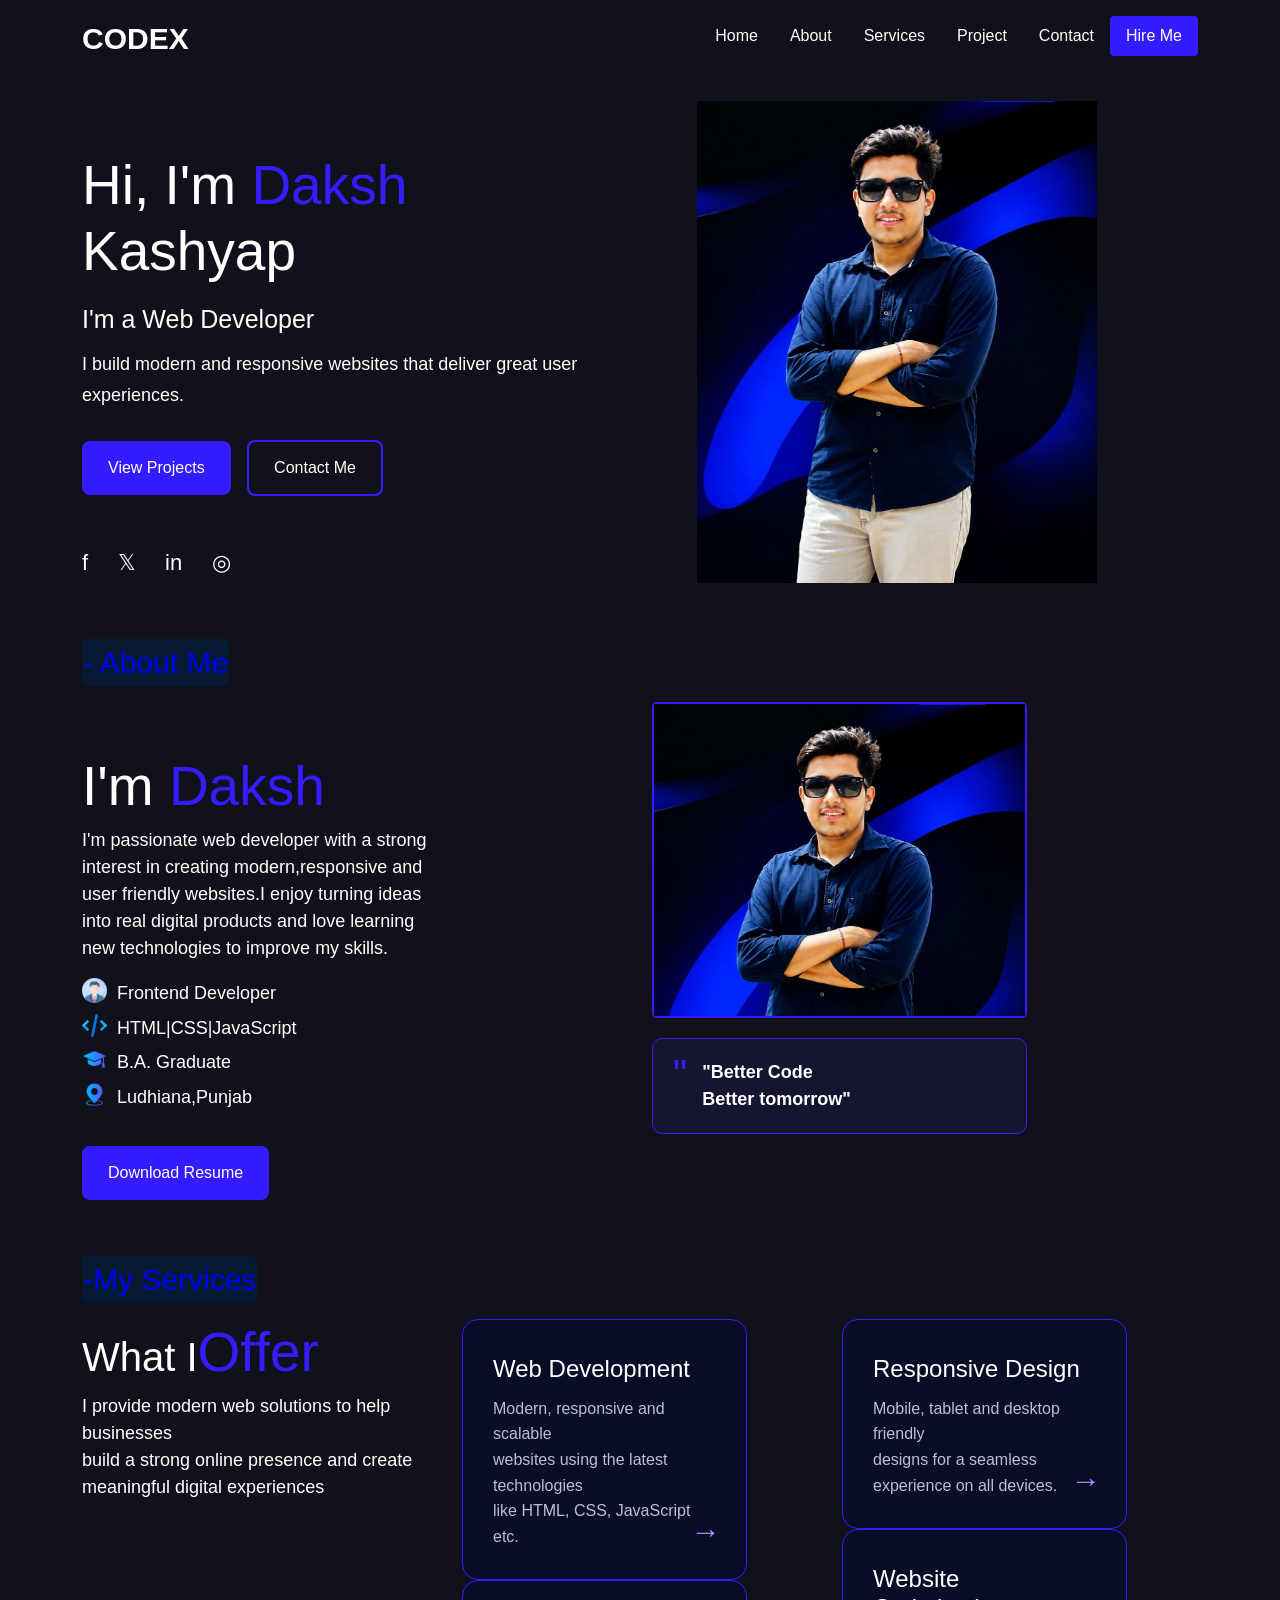
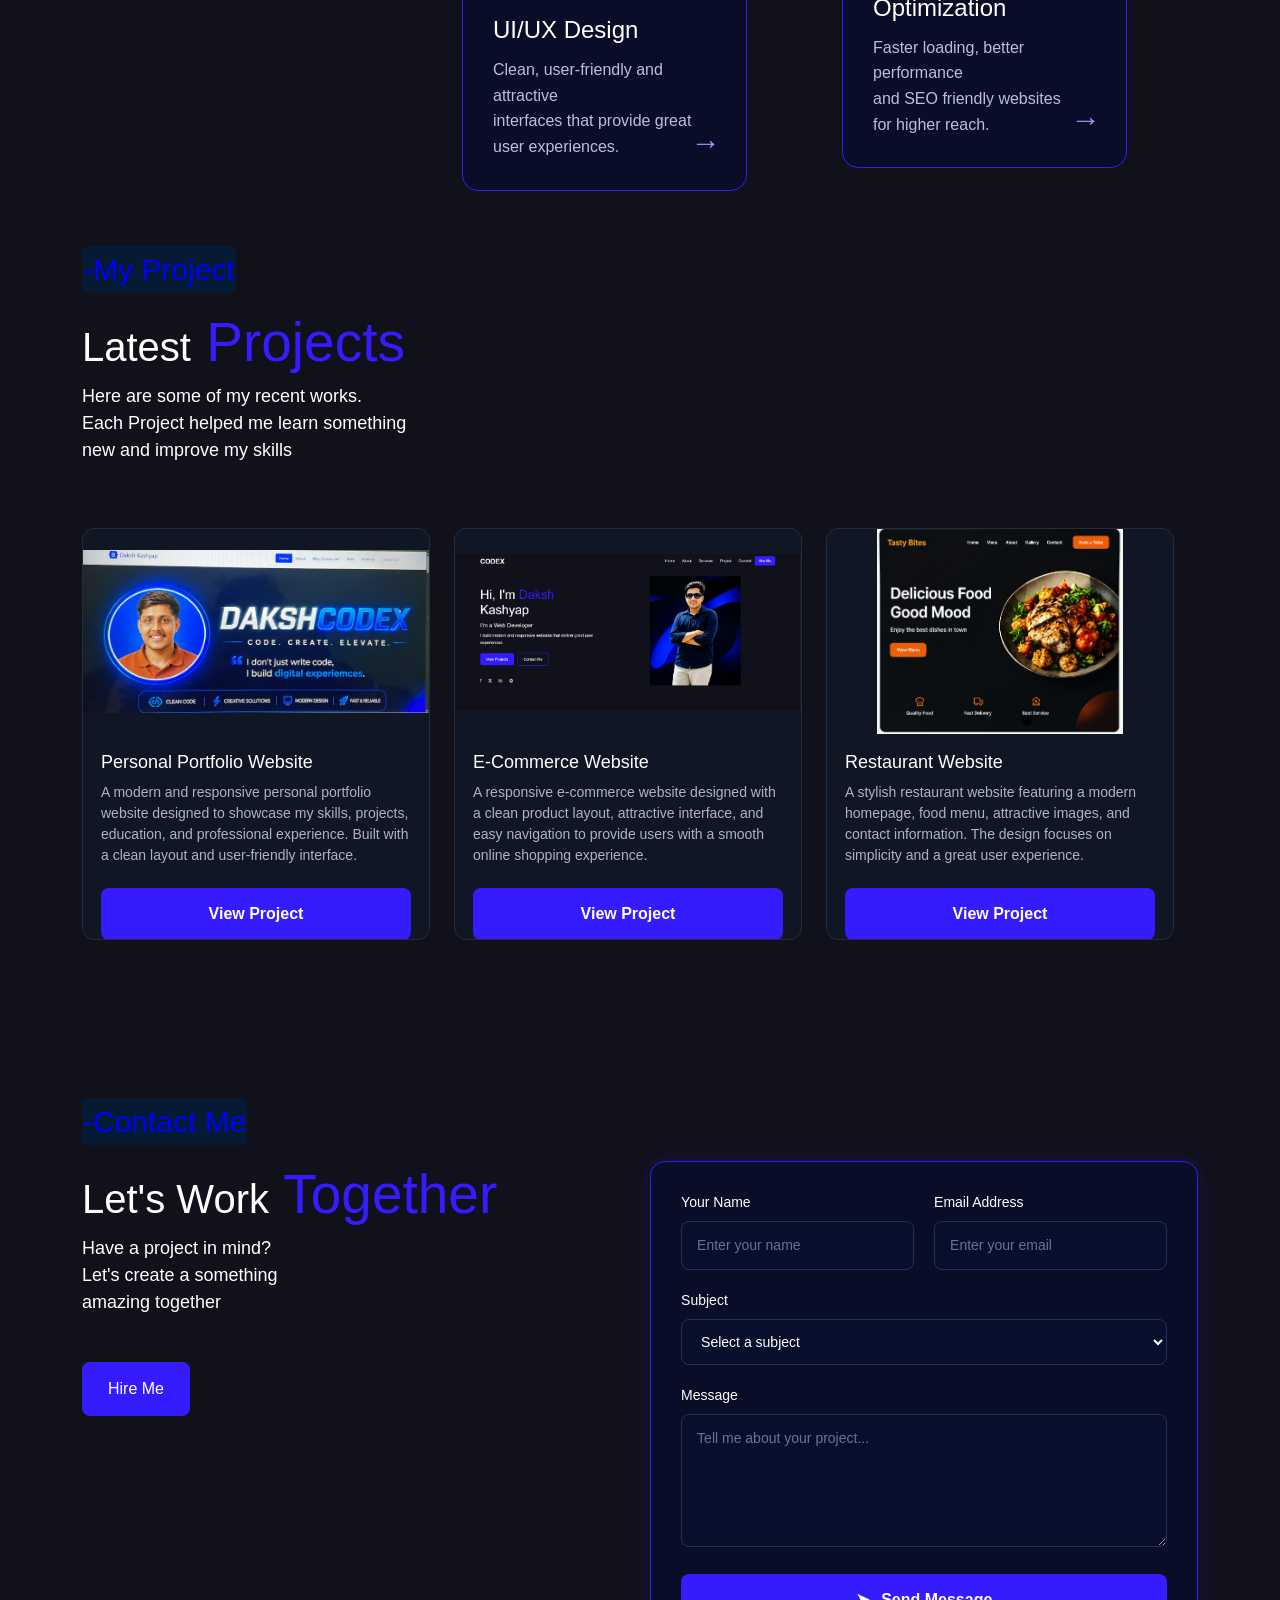
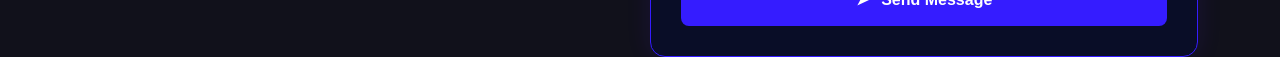
<file: portfolio.html>
<!DOCTYPE html>
<html lang="en">
<head>
  <title>dk-practice</title>
  <meta charset="UTF-8">
  <meta name="viewport" content="width=device-width,initial-scale="1.0">
  <link href="assets/css/bootstrap.min.css" rel="stylesheet">
    <link rel="stylesheet" href="assets/css/style2.css">
	

</head>
<body>

 <div class="container">
	 <div class="row">
		 <div class="col-sm-12">
		 
		 <!-- HEADER SECTION -->
		 
			  <header class="d-flex flex-wrap justify-content-center py-3 mb-4 nopaddingbtm  ">
			  <a
				href="dakshweb.html"
				class="d-flex align-items-center mb-3 mb-md-0 me-md-auto link-body-emphasis text-decoration-none"
			  >
				<span class="codex"><b>CODEX</b></span>
			  </a>
			  <ul class="nav nav-pills nav_bars">
			  
				<li class="nav-item"><a href="#about" class="nav-link">Home</a></li>
				<li class="nav-item"><a href="#why choose me?" class="nav-link">About</a></li>
				<li class="nav-item"><a href="#skills" class="nav-link">Services</a></li>
				<li class="nav-item"><a href="#portfolio" class="nav-link">Project</a></li>
				 <li class="nav-item"><a href="#contact us" class="nav-link">Contact</a></li>
				 
				   <li class="nav-item">
				  <a href="home" class="nav-link active" aria-current="page">Hire Me</a>
				</li>
			  </ul>
			</header>
		 </div>
	</div>	 
	
 
  
	 <div class="col-sm-12">
	
	 	  <!-- Hero Section -->
		  
		  <!-- HOME SECTION -->
 <section>

 <div class="hero">
 
   <div class="row">
    
    <div class="hero-content">

        <h1>Hi, I'm <span>Daksh</span><br>Kashyap</h1>

        <h3>I'm a Web Developer</h3>

        <p>
            I build modern and responsive websites that
            deliver great user experiences.
        </p>

        <div class="hero-buttons">
            <a href="#portfolio" class="btn">View Projects</a>
            <a href="#contact" class="btn btn-outline">Contact Me</a>
        </div>

        <div class="social-icons">
            <a href="#">f</a>
            <a href="#">𝕏</a>
            <a href="#">in</a>
            <a href="#">◎</a>
        </div>


    </div>
	

    <div class="hero-image">
	
        <img src="assets/images/dkshport.jpeg" alt="Daksh Kashyap" class="img-fluid">
		
    </div>
	
	</div>
	 </div>
	

 </section>
	 
	 </div>
	
	 
	 <div class="col-sm-12"> 
 <section>
 
	 <!-- ABOUT SECTION -->
	 
	 <div class="about_12">
	 
	    <p class="aboutme">- About<span> Me</span></p>
	 
	 </div>
	 
	 	 


  <div class="hero">
  
  <div class="row">
 
    <div class="hero-content2">

	   
	   <h1>I'm <span>Daksh</span></h1>

        

        <p class="paragraph">
          I'm passionate web developer with a strong<br> interest in creating modern,responsive and<br> user friendly websites.I enjoy turning ideas<br> into real digital products and love  learning <br>new technologies to improve my skills.
        </p>
		
		<div class="man">
           
	     <img src="assets/images/man.png" alt="man" height="25px" width="25px">  <h4 class="man-text"> Frontend Developer</h4>
			   
        </div>
		
		<div class="man">
			
			 <img src="assets/images/html.png" alt="man" height="25px" width="25px">  <h4 class="man-text">HTML|CSS|JavaScript</h4>

        </div>
		
		<div class="man">
			
			 <img src="assets/images/graduation.png" alt="man" height="25px" width="25px">  <h4 class="man-text">B.A. Graduate</h4>

        </div>
		
		<div class="man">
			
			 <img src="assets/images/location.png" alt="man" height="25px" width="25px">  <h4 class="man-text">Ludhiana,Punjab</h4>

        </div>


        <div class="hero-buttons">
		
            <a href="#portfolio" class="btn">Download Resume</a>
          
         </div> 

    </div>
	
     	
	
	 <div class="second-img">
	 
	      <div class="imgborder">
		
            <img class="img-fluid" src="assets/images/dkshport2.jpeg" alt="Daksh Kashyap">
		
		 </div>
	  
	   <div class="quote-box">
           <span class="quote-icon">"</span>
           <p>"Better Code <br>Better tomorrow"</p>		 
		
       </div>
	</div>
	</div>
 </div>
 
</section>

</div>



 
	 <div class="col-sm-12"> 
 <section>
 
   
 
	 <!-- ABOUT SECTION -->
	 
	 <div class="about_12">
	 
	    <p class="aboutme">-My Serv<span>ices</span></p>
	 
	 </div>
	 
	 <div class="row">
	 <div class="col-sm-4">

		  <div class="hero">
		  
		  <div class="row">
		 
			<div class="hero-content3">

			   
			   <h1>What I<span>Offer</span></h1>

				

				<p class="paragraph">
				 I provide modern web solutions to help businesses <br>build a strong online presence and create <br>meaningful digital experiences
				</p>
			</div>
		 </div>
		 
		</div>

    </div>
    
	
	
	
	<div class="col-sm-4">
	<div class="services-container">
	
	  <!-- Web Development Card -->
        <div class="service-card">

            <div class="service-content">
                <h3>Web Development</h3>

                <p>
                    Modern, responsive and scalable<br> websites
                    using the latest technologies<br> like HTML,
                    CSS, JavaScript etc.
                </p>
            </div>

            <a href="#" class="service-arrow">→</a>

        </div>


        <!-- UI/UX Design Card -->
        <div class="service-card">

            <div class="service-content">
                <h3>UI/UX Design</h3>

                <p>
                    Clean, user-friendly and attractive<br>
                    interfaces that provide great<br>
                    user experiences.
                </p>
            </div>

            <a href="#" class="service-arrow">→</a>

        </div> 
		</div>
		
	</div>
	  
	  
	  <div class="col-sm-4"> 
	  <div class="services-container">
			   <!-- UI/UX Design Card -->
			<div class="service-card">

				<div class="service-content">
					<h3>Responsive Design</h3>

					<p>
					   Mobile, tablet and desktop friendly <br>designs for a seamless <br>experience on all devices.
					</p>
				</div>

				<a href="#" class="service-arrow">→</a>

			</div>
			
			
			   <!-- UI/UX Design Card -->
			<div class="service-card">

				<div class="service-content">
					<h3>Website Optimization</h3>

					<p>
					 Faster loading, better performance<br> and SEO friendly websites <br>for higher reach.
					</p>
				</div>

				<a href="#" class="service-arrow">→</a>

			</div>
      </div>

	
	</div>


  </div>
</section>

   </div>
   
   
    <!-- PROJECT SECTION -->
	 	
	
	 <div class="about_12 ">
	 
	    <p class="aboutme">-My Pro<span>ject</span></p>
	 
	 </div>
	 
	 
	 <section class="why-choose" id="portfolio">
	 
	 <div class="row">
	 
	 <div class="col-sm-12">

		  <div class="hero">
		  
		  <div class="row">
		 
			<div class="hero-content3">

			   
			   <h1>Latest<span> Projects</span></h1>

				<p class="paragraph">
				 Here are some of my recent works.<br>Each Project helped me learn something <br>new and improve my skills
				</p>
			</div>
		 </div>
		 
		</div>

    </div>
	
	

	 
		

   	
          <div class="row row-cols-1 row-cols-sm-2 row-cols-lg-4 g-4">
		  
            <div class="col-sm-4">
			
              <div class="portfolio-card">
			  
                <img src="assets/images/daksh090.jpeg" alt="dk">
				
                <div class="card-content">
				
				<h3>Personal Portfolio Website</h3>
				
                  <p>
                  A modern and responsive personal portfolio website designed to showcase my skills, projects, education, and professional experience. Built with a clean layout and user-friendly interface.
                  </p>
			  <button type="project" class="send-btn">View Project</button>
				 
				  
                  <div
                    class="d-flex justify-content-between align-items-center"
                  >
                    <div class="btn-group">          
      
                    </div>
            
                  </div>
                </div>
              </div>
            </div>
			
			
             <div class="col-sm-4">
			
              <div class="portfolio-card">
			  
                <img src="assets/images/images22.png" alt="dk">
				
                <div class="card-content">
				
				<h3>E-Commerce Website</h3>
				
                  <p>
                   A responsive e-commerce website designed with a clean product layout, attractive interface, and easy navigation to provide users with a smooth online shopping experience.
                  </p>
				  
			  <button type="project" class="send-btn">View Project</button>
				  
                  <div
                    class="d-flex justify-content-between align-items-center"
                  >
                    
                  </div>
                </div>
              </div>
            </div>
			
			
			  <div class="col-sm-4">
			
              <div class="portfolio-card">
			  
                <img src="assets/images/food.jpeg" alt="dk">
				
                <div class="card-content">
				
				   <h3>Restaurant Website</h3>
				
                    <p>
                     A stylish restaurant website featuring a modern homepage, food menu, attractive images, and contact information. The design focuses on simplicity and a great user experience.
                    </p>
				  
				    <button type="project" class="send-btn">View Project</button>
				  
                    <div
                      class="d-flex justify-content-between align-items-center"
                     >
                    
                    </div>
				  
                </div>
               </div>
              </div>
			
			
			</div>
			
			</div>
		</section>


 <!-- PROJECT SECTION -->
	 	
	
	 <div class="about_12 ">
	 
	    <p class="aboutme">-Cont<span>act Me</span></p>
	 
	 </div>
	 
	 
	 <section class="why-choose" id="portfolio">
	 
	 <div class="row">
	 
	


<!-- Contact Section -->
<section class="contact-section" id="contact">

    <div class="contact-container">

        <!-- Left Side -->
     
	  <div class="col-sm-12">

		  <div class="hero">
		  
		  <div class="row">
		 
			<div class="hero-content3">

			   
			   <h1>Let's Work<span> Together</span></h1>

				<p class="paragraph">
				 Have a project in mind?<br>Let's create a something <br>amazing together
				</p>
			</div>
			
			  <div class="hero-buttons">
		
            <a href="#portfolio" class="btn">Hire Me</a>
          
         </div> 
			
			
		 </div>
		 
		</div>

    </div>	
	 
	 
	 
        <!-- Right Side Form -->
        <div class="contact-form">

            <form>

                <div class="form-row">

                    <div class="form-group">
                        <label>Your Name</label>
                        <input 
                            type="text" 
                            placeholder="Enter your name"
                        >
                    </div>

                    <div class="form-group">
                        <label>Email Address</label>
                        <input 
                            type="email" 
                            placeholder="Enter your email"
                        >
                    </div>

                </div>


                <div class="form-group">
                    <label>Subject</label>

                    <select>
                        <option>Select a subject</option>
                        <option>Web Development</option>
                        <option>UI/UX Design</option>
                        <option>Responsive Design</option>
                        <option>Website Optimization</option>
                    </select>
                </div>


                <div class="form-group">
                    <label>Message</label>

                    <textarea 
                        rows="5"
                        placeholder="Tell me about your project..."
                    ></textarea>
                </div>


                <button type="submit" class="send-btn">
                    <span>➤</span> Send Message
                </button>

            </form>

        </div>

    </div>

</section>
	   
  
   


</div>	  
	  
</body>
</html>
</file>
<file: assets/css/carousel.css>
/* CUSTOMIZE THE CAROUSEL
-------------------------------------------------- */

/* Carousel base class */
.carousel {
  margin-bottom: 4rem;
}
/* Since positioning the image, we need to help out the caption */
.carousel-caption {
  bottom: 3rem;
  z-index: 10;
}

/* Declare heights because of positioning of img element */
.carousel-item {
  height: 32rem;
}
.carousel-item > img {
  position: absolute;
  top: 0;
  left: 0;
  min-width: 100%;
  height: 32rem;
}


/* MARKETING CONTENT
-------------------------------------------------- */

/* Center align the text within the three columns below the carousel */
.marketing .col-lg-4 {
  margin-bottom: 1.5rem;
  text-align: center;
}
.marketing h2 {
  font-weight: 400;
}
/* rtl:begin:ignore */
.marketing .col-lg-4 p {
  margin-right: .75rem;
  margin-left: .75rem;
}
/* rtl:end:ignore */


/* Featurettes
------------------------- */

.featurette-divider {
  margin: 5rem 0; /* Space out the Bootstrap <hr> more */
}

/* Thin out the marketing headings */
.featurette-heading {
  font-weight: 300;
  line-height: 1;
  /* rtl:remove */
  letter-spacing: -.05rem;
}


/* RESPONSIVE CSS
-------------------------------------------------- */

@media (min-width: 40em) {
  /* Bump up size of carousel content */
  .carousel-caption p {
    margin-bottom: 1.25rem;
    font-size: 1.25rem;
    line-height: 1.4;
  }

  .featurette-heading {
    font-size: 50px;
  }
}

@media (min-width: 62em) {
  .featurette-heading {
    margin-top: 7rem;
  }
}
</file>
<file: assets/css/features.css>
.feature-icon {
  width: 4rem;
  height: 4rem;
  border-radius: .75rem;
}

.icon-square {
  width: 3rem;
  height: 3rem;
  border-radius: .75rem;
}

.text-shadow-1 { text-shadow: 0 .125rem .25rem rgba(0, 0, 0, .25); }
.text-shadow-2 { text-shadow: 0 .25rem .5rem rgba(0, 0, 0, .25); }
.text-shadow-3 { text-shadow: 0 .5rem 1.5rem rgba(0, 0, 0, .25); }

.card-cover {
  background-repeat: no-repeat;
  background-position: center center;
  background-size: cover;
}

.feature-icon-small {
  width: 3rem;
  height: 3rem;
}
</file>
<file: assets/css/style.css>
.bg-grey{

background:grey !important;


}

.bg2-grey{

background:lightgrey !important;


}

.m-top{
	
	margin-top:30px;
}

.bg-skyblue{
	
	
	background:skyblue;
	
}

.bg-black{
	
	background:black;
	
	
}

.bg-cream{
	
	background:#FFFDD0;
	
}

.border-bottom{
	
	margin-bottom:48px;
	
}


 .bd-placeholder-img {
        font-size: 1.125rem;
        text-anchor: middle;
        -webkit-user-select: none;
        -moz-user-select: none;
        user-select: none;
      }
      @media (min-width: 768px) {
        .bd-placeholder-img-lg {
          font-size: 3.5rem;
        }
      }
      .b-example-divider {
        width: 100%;
        height: 3rem;
        background-color: #0000001a;
        border: solid rgba(0, 0, 0, 0.15);
        border-width: 1px 0;
        box-shadow:
          inset 0 0.5em 1.5em #0000001a,
          inset 0 0.125em 0.5em #00000026;
      }
      .b-example-vr {
        flex-shrink: 0;
        width: 1.5rem;
        height: 100vh;
      }
      .bi {
        vertical-align: -0.125em;
        fill: currentColor;
      }
      .nav-scroller {
        position: relative;
        z-index: 2;
        height: 2.75rem;
        overflow-y: hidden;
      }
      .nav-scroller .nav {
        display: flex;
        flex-wrap: nowrap;
        padding-bottom: 1rem;
        margin-top: -1px;
        overflow-x: auto;
        text-align: center;
        white-space: nowrap;
        -webkit-overflow-scrolling: touch;
      }
      .btn-bd-primary {
        --bd-violet-bg: #712cf9;
        --bd-violet-rgb: 112.520718, 44.062154, 249.437846;
        --bs-btn-font-weight: 600;
        --bs-btn-color: var(--bs-white);
        --bs-btn-bg: var(--bd-violet-bg);
        --bs-btn-border-color: var(--bd-violet-bg);
        --bs-btn-hover-color: var(--bs-white);
        --bs-btn-hover-bg: #6528e0;
        --bs-btn-hover-border-color: #6528e0;
        --bs-btn-focus-shadow-rgb: var(--bd-violet-rgb);
        --bs-btn-active-color: var(--bs-btn-hover-color);
        --bs-btn-active-bg: #5a23c8;
        --bs-btn-active-border-color: #5a23c8;
      }
      .bd-mode-toggle {
        z-index: 1500;
      }
      .bd-mode-toggle .bi {
        width: 1em;
        height: 1em;
      }
      .bd-mode-toggle .dropdown-menu .active .bi {
        display: block !important;
      }
	  
	  .text-body-secondary {
    --bs-text-opacity: 1;
    color: var(--bs-secondary-color) !important;
}


.nopaddingbtm{
	
	padding-bottom:0 !important;
	
}

.nav-pills .nav-link.active, .nav-pills .show.nav-link {
  
    background-color:#0056DF;
}

a{
	color:#0056DF;
}



.color-dark{
	
	color:white;
}


.color-light{
	
	color:white;
}


@media (min-width: 62em) {
    .featurette-heading {
        margin-top: 0rem;
    }
}

.img-top{
	
	margin-top:2.5rem;
}

.border-2{
	border:2px solid white;
	
}

.pd-20{
	
	padding:20px;
}

.about-us{
	
	 width: 10]]0%;
    background: #020b18;
    color: white;
    text-align: center;
    overflow: hidden;
	
	
}


.about-us h2 {
    font-size: 60px;
    margin-top: 15px;
    font-weight: 700;
}

.about-us h2 span {
    color: #079cff;
}



.bg-dark2{
	
	background:#020B18 !important;
}




/* =========================
   WHY CHOOSE ME
========================= */

.why-choose {
    width: 100%;
    padding:80px 5% 80px 5%;
    background: black;
    color: white;
    text-align: center;
    overflow: hidden;
}

/* Small heading */
.section-tag {
    display: inline-block;
    padding: 10px 25px;
    border: 2px solid #079cff;
    border-radius: 30px;
    color: white;
    font-size: 15px;
    font-weight: 600;
    letter-spacing: 2px;
    margin-bottom: 20px;
}

/* Main heading */
.why-choose h2 {
    font-size: 50px;
    margin: 0;
    font-weight: 700;
}

.why-choose h2 span {
    color: #079cff;
}

.subtitle {
    color: #aebbd0;
    font-size: 20px;
    margin: 15px 0 55px;
}


/* =========================
   MAIN CONTAINER
========================= */

.why-container {
    max-width: 1450px;
    margin: auto;

    display: grid;
    grid-template-columns: 1fr 380px 1fr;
    gap: 35px;

    align-items: center;
}


/* =========================
   CARDS
========================= */

.why-column {
    display: flex;
    flex-direction: column;
    gap: 20px;
}

.why-card {
    min-height: 105px;
    padding: 20px;

    display: flex;
    align-items: center;
    gap: 20px;

    text-align: left;

    background: rgba(4, 24, 44, 0.8);

    border: 1px solid rgba(0, 156, 255, 0.5);
    border-left: 5px solid #079cff;

    border-radius: 15px;

    transition: 0.3s ease;
}

.why-card:hover {
    transform: translateY(-5px);
    border-color: #079cff;

    box-shadow:
        0 0 20px rgba(0, 156, 255, 0.25);
}


/* Icon */

.icon {
    min-width: 60px;
    height: 60px;

    display: flex;
    align-items: center;
    justify-content: center;

    border-radius: 50%;

    background: #087ff5;

    font-size: 27px;

    box-shadow:
        0 0 20px rgba(0, 130, 255, 0.4);
}


/* Text */

.why-card h3 {
    margin: 0 0 7px;

    font-size: 19px;
    font-weight: 700;
}

.why-card p {
    margin: 0;

    color: #aebbd0;
    font-size: 14px;
    line-height: 1.5;
}


/* =========================
   CENTER IMAGE
========================= */

.why-center {
    display: flex;
    flex-direction: column;
    align-items: center;
}

.profile-glow {
    width: 330px;
    height: 430px;

    display: flex;
    justify-content: center;
    align-items: flex-end;

    border-radius: 50%;

    background: radial-gradient(
        circle,
        #087ff5 0%,
        #0753b8 40%,
        transparent 70%
    );

    position: relative;
}

.profile-glow img {
    width: 130%;
    height: 135;

    object-fit: contain;

    border-radius: 50%;
}


/* =========================
   BUTTON
========================= */

.why-btn {
    margin-top: 20px;

    padding: 14px 28px;

    display: inline-flex;
    align-items: center;
    gap: 20px;

    color: white;
    text-decoration: none;

    border: 2px solid #087ff5;
    border-radius: 30px;

    font-weight: 600;

    transition: 0.3s ease;
}

.why-btn span {
    font-size: 25px;
    color: #079cff;
}

.why-btn:hover {
    background: #087ff5;

    box-shadow:
        0 0 25px rgba(0, 130, 255, 0.5);

    transform: translateY(-3px);
}


/* =========================
   RESPONSIVE
========================= */

@media (max-width: 1100px) {

    .why-container {
        grid-template-columns: 1fr 1fr;
    }

    .why-center {
        grid-column: 1 / -1;
        grid-row: 1;
        margin-bottom: 30px;
    }

}


@media (max-width: 700px) {

    .why-choose {
        padding: 70px 20px;
    }

    .why-choose h2 {
        font-size: 42px;
    }

    .subtitle {
        font-size: 16px;
    }

    .why-container {
        grid-template-columns: 1fr;
    }

    .why-center {
        grid-column: auto;
        grid-row: auto;
    }

    .profile-glow {
        width: 270px;
        height: 350px;
    }

    .why-card {
        padding: 16px;
    }

    .why-card h3 {
        font-size: 17px;
    }

}


.why-choose1 {
    width: 100%;
    padding:80px 5% 70px 5%;
    background: black;
    color: white;
    text-align: center;
    overflow: hidden;
}



.skills{
	
	 width: 10]]0%;
    background: white;
    color: white;
    text-align: center;
    overflow: hidden;
	
	
}


.skills h2 {
    font-size: 60px;
    margin-top: 15px;
    font-weight: 700;
}

.Skills h2 span {
    color:#079cff;
}


svg.bi.bi-arrow-down {
    height: 40px;
    width: 40px;
}




.portfolio-section{
	
	background:#080b14;
	padding:70px 0;
	color:white;
}

.portfolio-heading{
	
	text-align:center;
	margin:30px 45px;
	
}

.portfolio-heading span{
	color:#4d7cff;
	font-weight:bold;
	letter-spacing:2px;
}

.portfolio-heading h1{
	
	font-size:45px;
	font-weight:bold;
	letter-spacing:2px;
	
}

.portfolio-heading h1 b{
	
	color:#4d7cff;
	font-weight:bold;
	letter-spacing:2px;
		
}

.portfolio-heading p{
	
	max-width:650px;
	margin:auto;
	color:#b5b8c2;
	
}

.portfolio-card{
	
	background:#111624;
	border:1px solid #242b3d;
	border-radius:12px;
	overflow:hidden;
	height:100%;
	transition:0.3s;
	
}

.portfolio-card:hover{
	
	transform: translateY(-5px);
	border-color:#4d7cff;
}

.portfolio-card img{
	
	width:100%;
	height:50%;
	object-fit:contain;
	display:block;
}

.card-content{
	
	padding:18px;
	
}

.card-content h3{
	
	font-size:18px;
	margin-bottom:8px;
}

.card-content p{
	
	color:#aeb3c0;
	font-size:14px;
	min-height:45px;
}

.card-content a{
	
	color: white;
	text-decoration:none;
	font-weight:bold;
}


/* Contact Section */

.contact-section {
    width: 100%;
    padding: 80px 80px 80px 80px;
    background: #f7f8fc;
}

.leftcontent{
	text-align:left
}

.contact-container {
    max-width: 1200px;
    margin: auto;

    display: grid;
    grid-template-columns: 1fr 1fr;
    gap: 60px;

    background: white;
    padding: 50px;
    border-radius: 20px;
    box-shadow: 0 10px 40px rgba(0, 0, 0, 0.08);
}


/* Headings */

.contact-form h2,
.get-touch h2 {
    font-size: 38px;
    margin-bottom: 15px;
    color: #111;
}

.contact-form h2 span,
.get-touch h2 span {
    color:#0056DF;
}

.contact-intro,
.get-touch > p {
    color: #666;
    line-height: 1.7;
    margin-bottom: 30px;
}


/* Form */

.input-box {
    margin-bottom: 20px;
}

.input-box label {
    display: block;
    margin-bottom: 8px;
    font-weight: 600;
    color: #222;
}

.input-box input,
.input-box textarea {
    width: 100%;
    padding: 14px 16px;

    border: 1px solid #ddd;
    border-radius: 10px;

    font-size: 15px;
    outline: none;

    transition: 0.3s;
}

.input-box input:focus,
.input-box textarea:focus {
    border-color: #6c2cff;
    box-shadow: 0 0 0 3px rgba(108, 44, 255, 0.1);
}

.input-box textarea {
    resize: none;
}


/* Button */

.send-btn {
    border: none;
    background:#0056DF;
    color: white;

    padding: 14px 30px;
    border-radius: 10px;

    font-size: 16px;
    font-weight: 600;

    cursor: pointer;
    transition: 0.3s;

    border: 1px solid blue;
}

.send-btn:hover  ,
.send-btn a:hover  {
    background: white;
    color:blue;
    transform: translateY(-2px);
}


/* Get In Touch */

.get-touch {
    padding: 10px 20px;
}

.contact-info {
    margin-top: 35px;
}

.info-box {
    display: flex;
    align-items: center;
    gap: 20px;

    padding: 20px;
    margin-bottom: 20px;

    background: #f7f5ff;
    border-radius: 12px;

    transition: 0.3s;
}

.info-box:hover {
    transform: translateX(5px);
}

.icon {
    width: 50px;
    height: 50px;

    display: flex;
    align-items: center;
    justify-content: center;

    background: #0056DF;
    color: white;

    border-radius: 50%;
    font-size: 22px;
}

.info-box h3 {
    margin: 0 0 5px;
    color: #222;
}

.info-box p {
    margin: 0;
    color: #666;
}


/* Mobile Responsive */

@media (max-width: 768px) {

    .contact-section {
		background-color:#050505;
		color:white;
        padding: 0px 5%;
		
    }

    .contact-container {
        grid-template-columns: 1fr;
        padding: 30px 20px;
        gap: 40px;
    }

    .contact-form h2,
    .get-touch h2 {
        font-size: 30px;
    }

    .get-touch {
        padding: 0;
    }
}

.con{
    width: 100%;
   
    background: #020b18;
    color: white;
    text-align: center;
    overflow: hidden;
}


.con h2 {
    font-size: 50px;
    margin: 0;
    font-weight: 700;
}
</file>
<file: assets/css/style2.css>
body {
    margin: 0;
    background-color: #11111b;
    color: white;
    font-family: Arial, sans-serif;
}


.codex{
	
	color:white;
	font-size:30px;
	
}

.nav_bars li a {
	color:white;

}

.nav-pills .nav-link.active, .nav-pills .show>.nav-link {
    color: #fff;
    background-color: #351cff;
}



.hero {

    align-items: center;
    justify-content: space-between;
 

   
}

.hero-content, .hero-content2 {
    width: 50%;
    margin-top: 51px;
   
}

.hero-content h1 {
    font-size: 55px;
    margin-bottom: 20px;
}

.hero-content h1 span {
    color: #351cff;
}

.hero-content h3 {
    font-size: 25px;
    margin-bottom: 15px;
}

.hero-content p {
    font-size: 18px;
    line-height: 1.7;
    max-width: 500px;
}

.hero-buttons {
    margin-top: 30px;
}

.btn {
    display: inline-block;
    padding: 14px 25px;
    margin-right: 12px;
    background-color: #351cff;
    color: white;
    text-decoration: none;
    border-radius: 8px;
}

.btn-outline {
    background-color: transparent;
    border: 2px solid #351cff;
}

.social-icons {
    margin-top: 50px;
}

.social-icons a {
    color: white;
    text-decoration: none;
    margin-right: 25px;
    font-size: 22px;
}

.hero-image {
    width: 45%;
    text-align: center;
}

.hero-image img {
    width: 400px;
    max-width: 100%;
}



.about_12{
	
	margin-top:5%; 
}

.aboutme{
	
    font-size: 30px;
    display: inline-block;
    border: 1px solid #071A33;
    background-color: #071A33;
    border-radius: 5px;
	color:blue;
}


.aboutme span{
	
	color:blue;
}

.hero-content2 h1{
	font-size:55px;
}

.hero-content2 h1 span {
    font-size: 55px;
    margin-bottom: 20px;
	color: #351cff;
}

.man{
	display:flex;
}

.paragraph{
	font-size:18px;
}

.man-text{
	font-size:18px;
	padding-top:5px;
	padding-left:10px;
}


.second-img{
    width: 35%;
	
}

.imgborder{
	
	border:2px solid #351cff;;
	
	border-radius:5px;
    margin-bottom:5%;
}

.quote-box{
	margin-top:20px;
	padding:20px;
	border:1px solid #351cff;
	border-radius:10px;
	background-color:#151530;
	display:flex;
	align-items:flex-start;
	gap:15px;
}

.quote-icon{
	font-size:40px;
	color:#351cff;
	line-height:30px;
}

.quote-box p{
	
	margin:0;
	font-size:18px;
	font-weight:600;
	color:white;
	line-height:1.5;
}

<!-- SERVICES SECTION -->

.hero-content3 h1{
	font-size:55px;
}

.hero-content3 h1 span {
    font-size: 55px;
    margin-bottom: 20px;
	color: #351cff;
}


/* Cards Container */

.services-container {
 
    margin: auto;
    grid-template-columns: repeat(2, 1fr);
    gap: 25px;
}


/* Service Card */

.service-card {
    position: relative;

    display: flex;
    align-items: flex-start;
    gap: 25px;

    padding: 30px;

    background: rgba(8, 13, 40, 0.9);

    border: 1px solid #351cff;

    border-radius: 16px;

    overflow: hidden;

    width:80%;

   transition: 0.4s ease;
}




/* Content */

.service-content {
    position: relative;
    z-index: 1;

    flex: 1;
}

.service-content h3 {
    font-size: 24px;

    margin: 5px 0 12px;

    color: white;
}

.service-content p {
    color: #b8c0d9;

    font-size: 16px;

    line-height: 1.6;

    margin: 0;
}


/* Arrow */

.service-arrow {
    position: absolute;

    right: 25px;
    bottom: 25px;

    color: #a78bfa;

    font-size: 30px;

    text-decoration: none;

    transition: 0.3s ease;

    z-index: 2;
}

.service-arrow:hover {
    color: white;
    transform: translateX(6px);
}




.portfolio-section{
	
	background:#080b14;
	padding:70px 0;
	color:white;
}

.portfolio-heading{
	
	text-align:center;
	margin:30px 45px;
	
}

.portfolio-heading span{
	color:#4d7cff;
	font-weight:bold;
	letter-spacing:2px;
}

.portfolio-heading h1{
	
	font-size:45px;
	font-weight:bold;
	letter-spacing:2px;
	
}

.portfolio-heading h1 b{
	
	color:#4d7cff;
	font-weight:bold;
	letter-spacing:2px;
		
}

.portfolio-heading p{
	
	max-width:650px;
	margin:auto;
	color:#b5b8c2;
	
}

.portfolio-card{
	
	background:#111624;
	border:1px solid #242b3d;
	border-radius:12px;
	overflow:hidden;
	height:80%;
	transition:0.3s;
	
}

.portfolio-card:hover{
	
	transform: translateY(-5px);
	border-color:#4d7cff;
}

.portfolio-card img{
	
	width:100%;
	height:50%;
	object-fit:contain;
	display:block;
}

.card-content{
	
	padding:18px;
	
}

.card-content h3{
	
	font-size:18px;
	margin-bottom:8px;
}

.card-content p{
	
	color:#aeb3c0;
	font-size:14px;
    min-height: 90px;
    max-height: 90px;
}
}

.card-content a{
	
	color: #4d7cff;
	text-decoration:none;
	font-weight:bold;
}


/* Button */

.send-btn {
    border: none;
    background:#0056DF;
    color: white;

    padding: 14px 30px;
    border-radius: 10px;

    font-size: 16px;
    font-weight: 600;

    cursor: pointer;
    transition: 0.3s;

    border: 1px solid blue;
}

.send-btn:hover {
    background: white;
    color:blue;
    transform: translateY(-2px);
}




/* =========================
   CONTACT SECTION
========================= */

.contact-section {
    color: white;
}

.contact-container {
   

    display: grid;
    grid-template-columns: 1fr 1.1fr;
    gap: 70px;

   
}


/* LEFT SIDE */

.contact-subtitle {
    color: #8b5cf6;
    font-size: 15px;
    font-weight: 600;
    letter-spacing: 2px;
}

.contact-left h2 {
    font-size: 45px;
    margin: 12px 0 20px;
    line-height: 1.2;
}

.contact-left h2 span {
    color: #6d28ff;
}

.contact-left p {
    color: #b8c0d9;
    font-size: 17px;
    line-height: 1.7;
    margin-bottom: 30px;
}


/* HIRE BUTTON */

.hire-btn {
    display: inline-flex;
    align-items: center;
    gap: 20px;

    padding: 15px 28px;

    background: linear-gradient(
        135deg,
        #7c3aed,
        #4f1cff
    );

    color: white;
    text-decoration: none;

    border-radius: 12px;

    font-size: 17px;
    font-weight: 600;

    transition: 0.3s ease;
}

.hire-btn span {
    font-size: 25px;
}

.hire-btn:hover {
    transform: translateY(-3px);

    box-shadow:
        0 0 25px rgba(108, 45, 255, 0.5);
}


/* =========================
   CONTACT FORM BOX
========================= */

.contact-form {
    padding: 30px;

    background: rgba(8, 13, 40, 0.9);

    border: 1px solid #351cff;

    border-radius: 15px;

    box-shadow:
        0 0 25px rgba(91, 33, 255, 0.12);
}


/* FORM ROW */

.form-row {
    display: grid;
    grid-template-columns: 1fr 1fr;
    gap: 20px;
}


/* FORM GROUP */

.form-group {
    margin-bottom: 20px;
}

.form-group label {
    display: block;

    color: white;

    font-size: 14px;
    font-weight: 500;

    margin-bottom: 8px;
}


/* INPUT + SELECT + TEXTAREA */

.form-group input,
.form-group select,
.form-group textarea {

    width: 100%;

    box-sizing: border-box;

    padding: 13px 15px;

    background: #080f2d;

    border: 1px solid #25305a;

    border-radius: 8px;

    color: white;

    font-size: 14px;

    outline: none;

    transition: 0.3s ease;
}


/* PLACEHOLDER */

.form-group input::placeholder,
.form-group textarea::placeholder {
    color: #69738f;
}


/* SELECT */

.form-group select {
    cursor: pointer;
}

.form-group select option {
    background: #080f2d;
    color: white;
}


/* TEXTAREA */

.form-group textarea {
    resize: vertical;
    min-height: 120px;
}


/* FOCUS EFFECT */

.form-group input:focus,
.form-group select:focus,
.form-group textarea:focus {

    border-color: #7c3aed;

    box-shadow:
        0 0 12px rgba(124, 58, 237, 0.25);
}


/* SEND BUTTON */

.send-btn {

    width: 100%;

    padding: 14px;

    border: none;

    border-radius: 8px;

    background:#351cff;

    color: white;

    font-size: 16px;

    font-weight: 600;

    cursor: pointer;

    transition: 0.3s ease;
}

.send-btn span {
    margin-right: 8px;
}

.send-btn:hover {

    transform: translateY(-2px);

    box-shadow:
        0 0 20px rgba(108, 45, 255, 0.5);
}


/* =========================
   RESPONSIVE
========================= */

@media (max-width: 768px) {

    .contact-section {
        padding: 70px 5%;
    }

    .contact-container {
        grid-template-columns: 1fr;
        gap: 40px;
    }

    .contact-left h2 {
        font-size: 35px;
    }

    .form-row {
        grid-template-columns: 1fr;
        gap: 0;
    }

    .contact-form {
        padding: 22px;
    }
}
</file>
